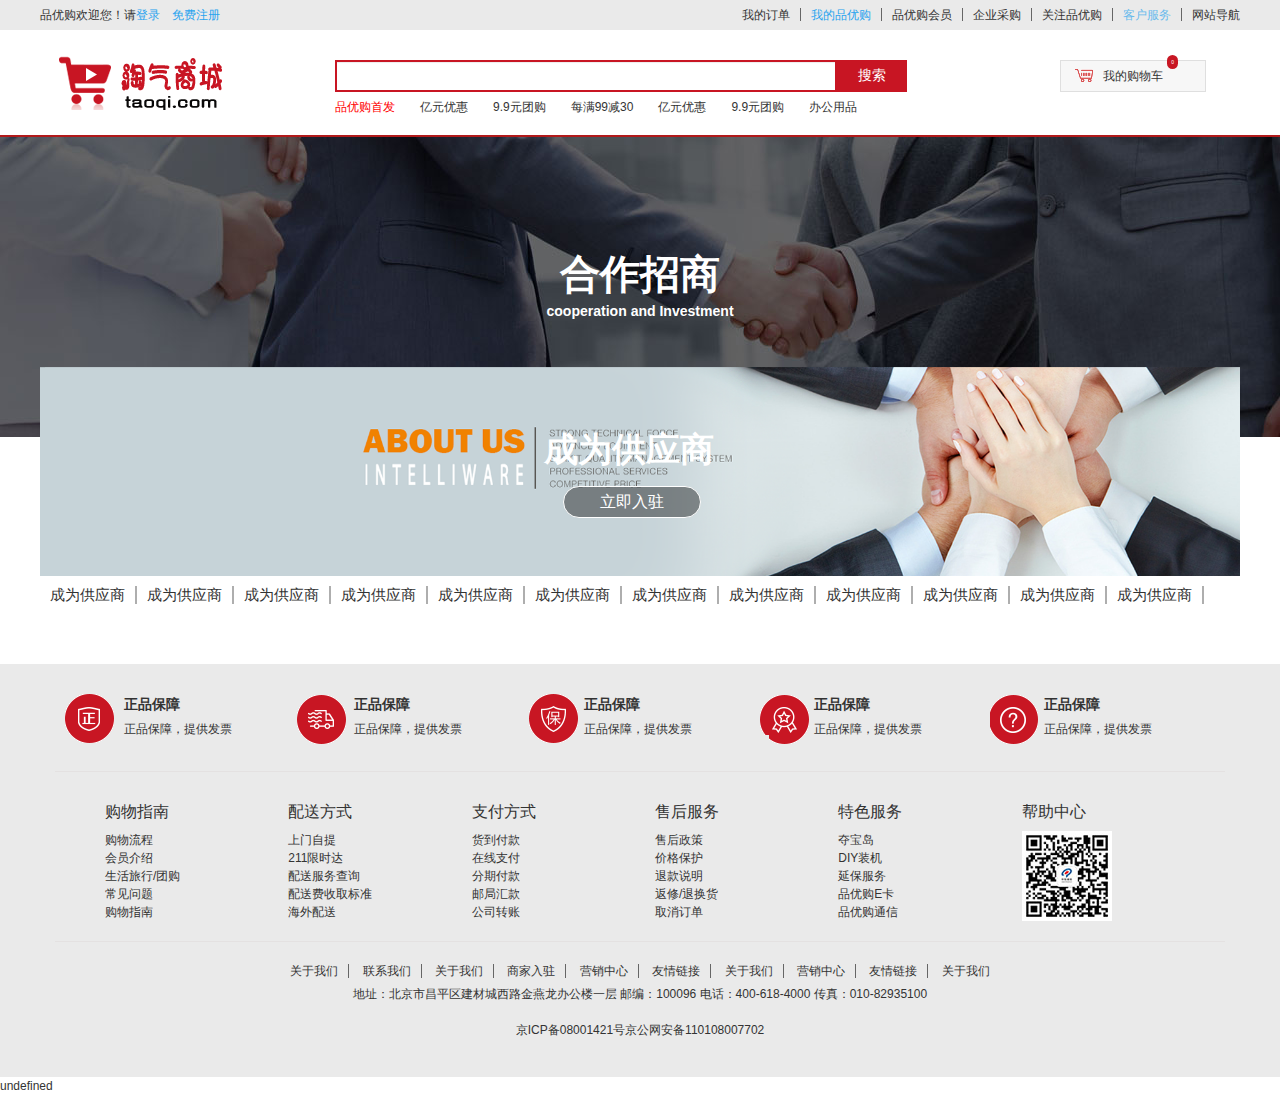
<file: 淘气商城/淘气商城/taoqi-web/cooperation.html>
<!DOCTYPE html>
<html>

<head>
	<meta charset="utf-8" />
	<meta http-equiv="X-UA-Compatible" content="IE=EmulateIE7" />
	<title>品优购-招商合作</title>
	 <link rel="icon" href="assets/img/favicon.ico">

    <link rel="stylesheet" type="text/css" href="css/webbase.css" />
    <link rel="stylesheet" type="text/css" href="css/pages-cooperation.css" />
</head>

<body>
	<!-- 头部栏位 -->
	<!--页面顶部-->
<div id="nav-bottom">
	<!--顶部-->
	<div class="nav-top">
		<div class="top">
			<div class="py-container">
				<div class="shortcut">
					<ul class="fl">
						<li class="f-item">品优购欢迎您！</li>
						<li class="f-item">请<a href="login.html" target="_blank">登录</a>　<span><a href="register.html" target="_blank">免费注册</a></span></li>
					</ul>
					<ul class="fr">
						<li class="f-item">我的订单</li>
						<li class="f-item space"></li>
						<li class="f-item"><a href="home.html" target="_blank">我的品优购</a></li>
						<li class="f-item space"></li>
						<li class="f-item">品优购会员</li>
						<li class="f-item space"></li>
						<li class="f-item">企业采购</li>
						<li class="f-item space"></li>
						<li class="f-item">关注品优购</li>
						<li class="f-item space"></li>
						<li class="f-item" id="service">
							<span>客户服务</span>
							<ul class="service">
								<li><a href="cooperation.html" target="_blank">合作招商</a></li>
								<li><a href="shoplogin.html" target="_blank">商家后台</a></li>
								<li><a href="cooperation.html" target="_blank">合作招商</a></li>
								<li><a href="#">商家后台</a></li>
							</ul>
						</li>
						<li class="f-item space"></li>
						<li class="f-item">网站导航</li>
					</ul>
				</div>
			</div>
		</div>

		<!--头部-->
		<div class="header">
			<div class="py-container">
				<div class="yui3-g Logo">
					<div class="yui3-u Left logoArea">
						<a class="logo-bd" title="品优购" href="JD-index.html" target="_blank"></a>
					</div>
					<div class="yui3-u Center searchArea">
						<div class="search">
							<form action="" class="sui-form form-inline">
								<!--searchAutoComplete-->
								<div class="input-append">
									<input type="text" id="autocomplete" type="text" class="input-error input-xxlarge" />
									<button class="sui-btn btn-xlarge btn-danger" type="button">搜索</button>
								</div>
							</form>
						</div>
						<div class="hotwords">
							<ul>
								<li class="f-item">品优购首发</li>
								<li class="f-item">亿元优惠</li>
								<li class="f-item">9.9元团购</li>
								<li class="f-item">每满99减30</li>
								<li class="f-item">亿元优惠</li>
								<li class="f-item">9.9元团购</li>
								<li class="f-item">办公用品</li>

							</ul>
						</div>
					</div>
					<div class="yui3-u Right shopArea">
						<div class="fr shopcar">
							<div class="show-shopcar" id="shopcar">
								<span class="car"></span>
								<a class="sui-btn btn-default btn-xlarge" href="cart.html" target="_blank">
									<span>我的购物车</span>
									<i class="shopnum">0</i>
								</a>
								<div class="clearfix shopcarlist" id="shopcarlist" style="display:none">
									<p>"啊哦，你的购物车还没有商品哦！"</p>
									<p>"啊哦，你的购物车还没有商品哦！"</p>
								</div>
							</div>
						</div>
					</div>
				</div>

				<div class="yui3-g NavList">
					<div class="yui3-u Left all-sort">
						<h4>全部商品分类</h4>
					</div>
					<div class="yui3-u Center navArea">
						<ul class="nav">
							<li class="f-item">服装城</li>
							<li class="f-item">美妆馆</li>
							<li class="f-item">品优超市</li>
							<li class="f-item">全球购</li>
							<li class="f-item">闪购</li>
							<li class="f-item">团购</li>
							<li class="f-item">有趣</li>
							<li class="f-item"><a href="seckill-index.html" target="_blank">秒杀</a></li>
						</ul>
					</div>
					<div class="yui3-u Right"></div>
				</div>
			</div>
		</div>
	</div>
</div>

<script type="text/javascript" src="js/plugins/jquery/jquery.min.js"></script>
<script type="text/javascript">
$(function(){
	$("#service").hover(function(){
		$(".service").show();
	},function(){
		$(".service").hide();
	});
	$("#shopcar").hover(function(){
		$("#shopcarlist").show();
	},function(){
		$("#shopcarlist").hide();
	});

})
</script>
<script type="text/javascript" src="js/plugins/jquery.easing/jquery.easing.min.js"></script>
<script type="text/javascript" src="js/plugins/sui/sui.min.js"></script>
</body>
        <!--供应商-->
        <div class="banner">        
        </div>
        <div class="cooperation">
            <div class="py-container">
                <div class="title">
                    <h1>合作招商</h1>
                    <h4>cooperation and Investment</h4>
                </div>
                <div class="co-list">
                    <div class="showbanner">
                        <img src="img/_/01.png" alt="">
                    </div>
                    <div class="list-title">
                        <h1>成为供应商</h1>
                        <a class="sui-btn btn-bordered btn-shop " href="sampling.html" target="_blank">立即入驻</a>
                    </div>
                    <div class="list">
                        <ul >
                            <li>成为供应商</li>
                            <li>成为供应商</li>
                            <li>成为供应商</li>
                            <li>成为供应商</li>
                            <li>成为供应商</li>
                            <li>成为供应商</li>
                            <li>成为供应商</li>
                            <li>成为供应商</li>
                            <li>成为供应商</li>
                            <li>成为供应商</li>
                            <li>成为供应商</li>
                            <li>成为供应商</li>
                        </ul>
                    </div>
                </div>
            </div>
        </div>
        
	<!-- 底部栏位 -->
	<!--页面底部-->
<div class="clearfix footer">
	<div class="py-container">
		<div class="footlink">
			<div class="Mod-service">
				<ul class="Mod-Service-list">
					<li class="grid-service-item intro  intro1">

						<i class="serivce-item fl"></i>
						<div class="service-text">
							<h4>正品保障</h4>
							<p>正品保障，提供发票</p>
						</div>

					</li>
					<li class="grid-service-item  intro intro2">

						<i class="serivce-item fl"></i>
						<div class="service-text">
							<h4>正品保障</h4>
							<p>正品保障，提供发票</p>
						</div>

					</li>
					<li class="grid-service-item intro  intro3">

						<i class="serivce-item fl"></i>
						<div class="service-text">
							<h4>正品保障</h4>
							<p>正品保障，提供发票</p>
						</div>

					</li>
					<li class="grid-service-item  intro intro4">

						<i class="serivce-item fl"></i>
						<div class="service-text">
							<h4>正品保障</h4>
							<p>正品保障，提供发票</p>
						</div>

					</li>
					<li class="grid-service-item intro intro5">

						<i class="serivce-item fl"></i>
						<div class="service-text">
							<h4>正品保障</h4>
							<p>正品保障，提供发票</p>
						</div>

					</li>
				</ul>
			</div>
			<div class="clearfix Mod-list">
				<div class="yui3-g">
					<div class="yui3-u-1-6">
						<h4>购物指南</h4>
						<ul class="unstyled">
							<li>购物流程</li>
							<li>会员介绍</li>
							<li>生活旅行/团购</li>
							<li>常见问题</li>
							<li>购物指南</li>
						</ul>

					</div>
					<div class="yui3-u-1-6">
						<h4>配送方式</h4>
						<ul class="unstyled">
							<li>上门自提</li>
							<li>211限时达</li>
							<li>配送服务查询</li>
							<li>配送费收取标准</li>
							<li>海外配送</li>
						</ul>
					</div>
					<div class="yui3-u-1-6">
						<h4>支付方式</h4>
						<ul class="unstyled">
							<li>货到付款</li>
							<li>在线支付</li>
							<li>分期付款</li>
							<li>邮局汇款</li>
							<li>公司转账</li>
						</ul>
					</div>
					<div class="yui3-u-1-6">
						<h4>售后服务</h4>
						<ul class="unstyled">
							<li>售后政策</li>
							<li>价格保护</li>
							<li>退款说明</li>
							<li>返修/退换货</li>
							<li>取消订单</li>
						</ul>
					</div>
					<div class="yui3-u-1-6">
						<h4>特色服务</h4>
						<ul class="unstyled">
							<li>夺宝岛</li>
							<li>DIY装机</li>
							<li>延保服务</li>
							<li>品优购E卡</li>
							<li>品优购通信</li>
						</ul>
					</div>
					<div class="yui3-u-1-6">
						<h4>帮助中心</h4>
						<img src="img/wx_cz.jpg">
					</div>
				</div>
			</div>
			<div class="Mod-copyright">
				<ul class="helpLink">
					<li>关于我们<span class="space"></span></li>
					<li>联系我们<span class="space"></span></li>
					<li>关于我们<span class="space"></span></li>
					<li>商家入驻<span class="space"></span></li>
					<li>营销中心<span class="space"></span></li>
					<li>友情链接<span class="space"></span></li>
					<li>关于我们<span class="space"></span></li>
					<li>营销中心<span class="space"></span></li>
					<li>友情链接<span class="space"></span></li>
					<li>关于我们</li>
				</ul>
				<p>地址：北京市昌平区建材城西路金燕龙办公楼一层 邮编：100096 电话：400-618-4000 传真：010-82935100</p>
				<p>京ICP备08001421号京公网安备110108007702</p>
			</div>
		</div>
	</div>
</div>
<!--页面底部END-->
	
undefined

</html>
</file>
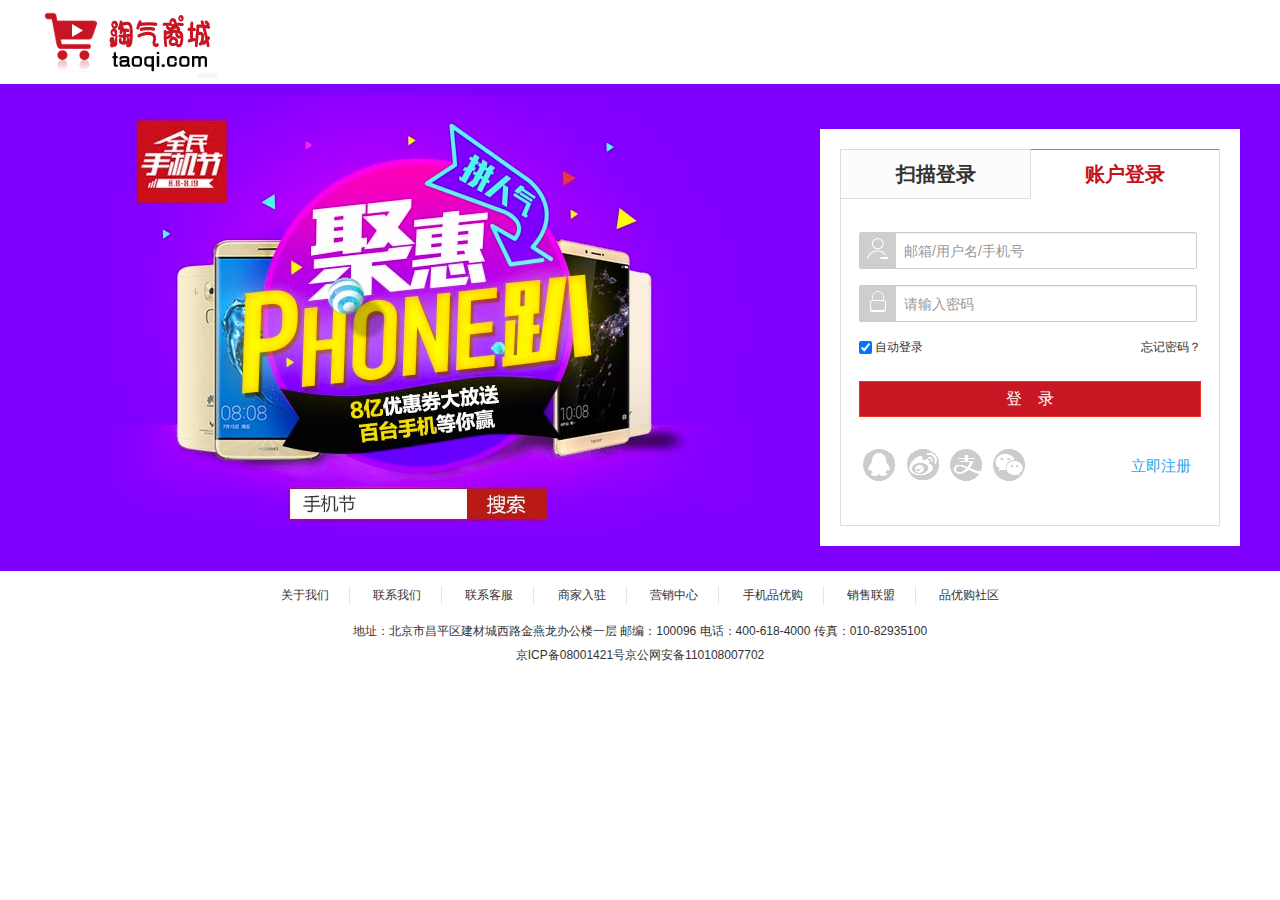
<file: 淘气商城/淘气商城/taoqi-web/home-index.html>
<!DOCTYPE html>
<html>
<head>
    <meta charset="UTF-8">
    <title>个人中心</title>
     <link rel="icon" href="assets/img/favicon.ico">

    <link rel="stylesheet" type="text/css" href="css/webbase.css" />
    <link rel="stylesheet" type="text/css" href="css/pages-seckillOrder.css" />
    <script src="js/vue.js"></script>
</head>

<body>
    <!-- 头部栏位 -->
    <!--页面顶部-->
<div id="nav-bottom">
	<!--顶部-->
	<div class="nav-top">
		<!--头部-->
		<div class="header">
			<div class="py-container">
				<div class="yui3-g Logo">
					<div class="yui3-u Left logoArea">
						<a class="logo-bd" title="淘气商城" href="index.html"></a>
					</div>
					<div class="yui3-u Center searchArea">

					</div>
					<div class="yui3-u Right shopArea">
						<div class="fr shopcar">
							<div class="show-shopcar" id="shopcar">
								<span class="car"></span>
								<a class="sui-btn btn-default btn-xlarge" href="cart.html" target="_blank">
									<span>我的购物车</span>
									<i class="shopnum">0</i>
								</a>
							</div>
						</div>
					</div>
				</div>
			</div>
		</div>
	</div>
</div>

<script type="text/javascript" src="js/plugins/jquery/jquery.min.js"></script>
<script type="text/javascript">
$(function(){
	$("#service").hover(function(){
		$(".service").show();
	},function(){
		$(".service").hide();
	});
	$("#shopcar").hover(function(){
		$("#shopcarlist").show();
	},function(){
		$("#shopcarlist").hide();
	});

})
</script>
<script type="text/javascript" src="js/plugins/jquery.easing/jquery.easing.min.js"></script>
<script type="text/javascript" src="js/plugins/sui/sui.min.js"></script>
<script type="text/javascript" src="js/plugins/jquery-placeholder/jquery.placeholder.min.js"></script>
<script type="text/javascript" src="js/widget/nav.js"></script>
</body>
    <!--header-->
    <div id="account">
        <div class="py-container" id="app">
            <div class="yui3-g home">
                <!--左侧列表-->
                <div class="yui3-u-1-6 list">
                    <div class="person-info">
                        <div class="person-photo"><img :src="user.imgSrc" alt=""></div>
                        <div class="person-account">
                            <span class="name">{{user.nickName}}</span>
                            <span class="safe"><a @click="out">退出登录 </a></span>
                        </div>
                        <div class="clearfix"></div>
                    </div>
                    <div class="list-items">
                        <dl>
							<dt><i>·</i> 订单中心</dt>
							<dd ><a href="home-index.html"  class="list-active" >我的订单</a></dd>
							<dd><a href="home-order-pay.html" >待付款</a></dd>
							<dd><a href="home-order-send.html"  >待发货</a></dd>
							<dd><a href="home-order-receive.html" >待收货</a></dd>
							<dd><a href="home-order-evaluate.html" >待评价</a></dd>
						</dl>
						<dl>
							<dt><i>·</i> 我的中心</dt>
							<dd><a href="home-person-collect.html">我的收藏</a></dd>
							<dd><a href="home-person-footmark.html">我的足迹</a></dd>
						</dl>
						<dl>
							<dt><i>·</i> 物流消息</dt>
						</dl>
						<dl>
							<dt><i>·</i> 设置</dt>
							<dd><a href="home-setting-info.html">个人信息</a></dd>
							<dd><a href="home-setting-address.html"  >地址管理</a></dd>
							<dd><a href="home-setting-safe.html" >安全管理</a></dd>
						</dl>
                    </div>
                </div>
                <!--右侧主内容-->
                <div class="yui3-u-5-6 order-pay">
                    <div class="body">
                        <div class="table-title">
                            <table class="sui-table  order-table">
                                <tr>
                                    <thead>
                                        <th width="35%">宝贝</th>
                                        <th width="5%">单价</th>
                                        <th width="5%">数量</th>
                                        <th width="8%">商品操作</th>
                                        <th width="10%">实付款</th>
                                        <th width="10%">交易状态</th>
                                        <th width="10%">交易操作</th>
                                    </thead>
                                </tr>
                            </table>
                        </div>
                        <div class="order-detail">
                            <div class="orders">
                                <div class="choose-order">
                                    <div class="sui-pagination pagination-large top-pages">
                                        <ul>
                                            <li class="prev disabled"><a href="#">上一页</a></li>

                                            <li class="next"><a href="#">下一页</a></li>
                                        </ul>
                                    </div>
                                </div>

								<!--order1-->
                                <div class="choose-title">
                                    <label data-toggle="checkbox" class="checkbox-pretty ">
                                           <input type="checkbox" checked="checked"><span>2017-02-11 11:59　订单编号：7867473872181848  店铺：哇哈哈 <a>和我联系</a></span>
                                     </label>
									  <a class="sui-btn btn-info share-btn">分享</a>
                                </div>
                                <table class="sui-table table-bordered order-datatable">
                                    <tbody>
                                        <tr>
                                            <td width="35%">
                                                <div class="typographic"><img src="img/goods.png" />
                                                    <a href="#" class="block-text">包邮 正品玛姬儿压缩面膜无纺布纸膜100粒 送泡瓶面膜刷喷瓶 新款</a>
                                                    <span class="guige">规格：温泉喷雾150ml</span>
                                                </div>
                                            </td>
                                            <td width="5%" class="center">
                                                <ul class="unstyled">
                                                    <li class="o-price">¥599.00</li>
                                                    <li>¥299.00</li>
                                                </ul>
                                            </td>
                                            <td width="5%" class="center">1</td>
                                            <td width="8%" class="center">

                                            </td>
                                            <td width="10%" class="center" >
                                                <ul class="unstyled">
                                                    <li>¥299.00</li>
                                                    <li>（含运费：￥0.00）</li>
                                                </ul>
                                            </td>
                                            <td width="10%" class="center">
                                                <ul class="unstyled">
                                                    <li>等待卖家付款</li>
                                                    <li><a href="orderDetail.html" class="btn">订单详情 </a></li>
                                                </ul>
                                            </td>
                                            <td width="10%" class="center">
                                                <ul class="unstyled">
													<li><a href="#" class="sui-btn btn-info">立即付款</a></li>
                                                    <li>取消订单</li>

                                                </ul>
                                            </td>
                                        </tr>


                                    </tbody>
                                </table>
                                <!--order2-->
                                <div class="choose-title">
                                    <label data-toggle="checkbox" class="checkbox-pretty ">
                                           <input type="checkbox" checked="checked"><span>2017-02-11 11:59　订单编号：7867473872181848  店铺：哇哈哈 <a>和我联系</a></span>
                                     </label>
									  <a class="sui-btn btn-info share-btn">分享</a>
                                </div>
                                <table class="sui-table table-bordered order-datatable">
                                    <tbody>
                                        <tr>
                                            <td width="35%">
                                                <div class="typographic"><img src="img/goods.png" />
                                                    <a href="#" class="block-text">包邮 正品玛姬儿压缩面膜无纺布纸膜100粒 送泡瓶面膜刷喷瓶 新款</a>
                                                    <span class="guige">规格：温泉喷雾150ml</span>
                                                </div>
                                            </td>
                                            <td width="5%" class="center">
                                                <ul class="unstyled">
                                                    <li class="o-price">¥599.00</li>
                                                    <li>¥299.00</li>
                                                </ul>
                                            </td>
                                            <td width="5%" class="center">1</td>
                                            <td width="8%" class="center">
                                                <ul class="unstyled">
                                                    <li>已发货</li>
                                                    <li><a>退货/退款</a></li>
                                                </ul>
                                            </td>
                                            <td width="10%" class="center" rowspan="2">
                                                <ul class="unstyled">
                                                    <li>¥299.00</li>
                                                    <li>（含运费：￥0.00）</li>
                                                </ul>
                                            </td>
                                            <td width="10%" class="center" rowspan="2">
                                                <ul class="unstyled">
                                                    <li>部分发货</li>
                                                    <li><a href="orderDetail.html" class="btn">订单详情 </a></li>
                                                </ul>
                                            </td>
                                            <td width="10%" class="center" rowspan="2">
                                                <ul class="unstyled">
                                                    <li>还剩4天23时</li>
                                                    <li><a href="#" class="sui-btn btn-info">确认发货</a></li>
                                                </ul>
                                            </td>
                                        </tr>
                                        <tr>
                                            <td width="35%">
                                                <div class="typographic"><img src="img/goods.png" />
                                                    <a href="#" class="block-text">包邮 正品玛姬儿压缩面膜无纺布纸膜100粒 送泡瓶面膜刷喷瓶 新款</a>
                                                    <span class="guige">规格：温泉喷雾150ml</span>
                                                </div>
                                            </td>
                                            <td width="5%" class="center">
                                                <ul class="unstyled">
                                                    <li class="o-price">¥199.00</li>
                                                    <li>¥212.00</li>
                                                </ul>
                                            </td>
                                            <td width="5%" class="center">1</td>
                                            <td width="8%" class="center">
                                                <ul class="unstyled">
                                                    <li>未发货</li>
                                                    <li><a>退货/退款</a></li>
                                                </ul>
                                            </td>


                                        </tr>

                                    </tbody>
                                </table>

                                <!--order3-->
                                <div class="choose-title">
                                    <label data-toggle="checkbox" class="checkbox-pretty ">
                                           <input type="checkbox" checked="checked"><span>2017-02-11 11:59　订单编号：7867473872181848  店铺：哇哈哈 <a>和我联系</a></span>
                                     </label>
                                    <a class="sui-btn btn-info share-btn">分享</a>
                                </div>
                                <table class="sui-table table-bordered order-datatable">
                                    <tbody>
                                        <tr>
                                            <td width="35%">
                                                <div class="typographic"><img src="img/goods.png" />
                                                    <a href="#" class="block-text">包邮 正品玛姬儿压缩面膜无纺布纸膜100粒 送泡瓶面膜刷喷瓶 新款</a>
                                                    <span class="guige">规格：温泉喷雾150ml</span>
                                                </div>
                                            </td>
                                            <td width="5%" class="center">
                                                <ul class="unstyled">
                                                    <li class="o-price">¥599.00</li>
                                                    <li>¥299.00</li>
                                                </ul>
                                            </td>
                                            <td width="5%" class="center">1</td>
                                            <td width="8%" class="center">
                                                <ul class="unstyled">

                                                    <li><a>退货/退款</a></li>
                                                </ul>
                                            </td>
                                            <td width="10%" class="center">
                                                <ul class="unstyled">
                                                    <li>¥299.00</li>
                                                    <li>（含运费：￥0.00）</li>
                                                </ul>
                                            </td>
                                            <td width="10%" class="center">
                                                <ul class="unstyled">
                                                    <li>买家已付款</li>
                                                    <li><a href="orderDetail.html" class="btn">订单详情 </a></li>
                                                </ul>
                                            </td>
                                            <td width="10%" class="center">
                                                <ul class="unstyled">
                                                    <li><a href="#" class="sui-btn btn-info">提醒发货</a></li>
                                                </ul>
                                            </td>
                                        </tr>


                                    </tbody>
                                </table>



                            </div>
                            <div class="choose-order">
                                <div class="sui-pagination pagination-large top-pages">
                                    <ul>
                                        <li class="prev disabled"><a href="#">«上一页</a></li>
                                        <li class="active"><a href="#">1</a></li>
                                        <li><a href="#">2</a></li>
                                        <li><a href="#">3</a></li>
                                        <li class="dotted"><span>...</span></li>
                                        <li class="next"><a href="#">下一页»</a></li>
                                    </ul>
                                    <div><span>共10页&nbsp;</span><span>
                                            到
                                            <input type="text" class="page-num"><button class="page-confirm" onclick="alert(1)">确定</button>
                                            页</span></div>
                                </div>
                            </div>

                            <div class="clearfix"></div>
                        </div>

                        <div class="like-title">
                            <div class="mt">
                                <span class="fl"><strong>热卖单品</strong></span>
                            </div>
                        </div>
                        <div class="like-list">
                            <ul class="yui3-g">
                                <li class="yui3-u-1-4">
                                    <div class="list-wrap">
                                        <div class="p-img">
                                            <img src="img/_/itemlike01.png" />
                                        </div>
                                        <div class="attr">
                                            <em>DELL戴尔Ins 15MR-7528SS 15英寸 银色 笔记本</em>
                                        </div>
                                        <div class="price">
                                            <strong>
											<em>¥</em>
											<i>3699.00</i>
										</strong>
                                        </div>
                                        <div class="commit">
                                            <i class="command">已有6人评价</i>
                                        </div>
                                    </div>
                                </li>
                                <li class="yui3-u-1-4">
                                    <div class="list-wrap">
                                        <div class="p-img">
                                            <img src="img/_/itemlike02.png" />
                                        </div>
                                        <div class="attr">
                                            <em>Apple苹果iPhone 6s/6s Plus 16G 64G 128G</em>
                                        </div>
                                        <div class="price">
                                            <strong>
											<em>¥</em>
											<i>4388.00</i>
										</strong>
                                        </div>
                                        <div class="commit">
                                            <i class="command">已有700人评价</i>
                                        </div>
                                    </div>
                                </li>
                                <li class="yui3-u-1-4">
                                    <div class="list-wrap">
                                        <div class="p-img">
                                            <img src="img/_/itemlike03.png" />
                                        </div>
                                        <div class="attr">
                                            <em>DELL戴尔Ins 15MR-7528SS 15英寸 银色 笔记本</em>
                                        </div>
                                        <div class="price">
                                            <strong>
											<em>¥</em>
											<i>4088.00</i>
										</strong>
                                        </div>
                                        <div class="commit">
                                            <i class="command">已有700人评价</i>
                                        </div>
                                    </div>
                                </li>
                                <li class="yui3-u-1-4">
                                    <div class="list-wrap">
                                        <div class="p-img">
                                            <img src="img/_/itemlike04.png" />
                                        </div>
                                        <div class="attr">
                                            <em>DELL戴尔Ins 15MR-7528SS 15英寸 银色 笔记本</em>
                                        </div>
                                        <div class="price">
                                            <strong>
											<em>¥</em>
											<i>4088.00</i>
										</strong>
                                        </div>
                                        <div class="commit">
                                            <i class="command">已有700人评价</i>
                                        </div>
                                    </div>
                                </li>

                            </ul>
                        </div>
                    </div>
                </div>
            </div>
        </div>
    </div>
    <!-- 底部栏位 -->
    <!--页面底部-->
<div class="clearfix footer">
	<div class="py-container">
		<div class="footlink">
			<div class="Mod-service">
				<ul class="Mod-Service-list">
					<li class="grid-service-item intro  intro1">

						<i class="serivce-item fl"></i>
						<div class="service-text">
							<h4>正品保障</h4>
							<p>正品保障，提供发票</p>
						</div>

					</li>
					<li class="grid-service-item  intro intro2">

						<i class="serivce-item fl"></i>
						<div class="service-text">
							<h4>正品保障</h4>
							<p>正品保障，提供发票</p>
						</div>

					</li>
					<li class="grid-service-item intro  intro3">

						<i class="serivce-item fl"></i>
						<div class="service-text">
							<h4>正品保障</h4>
							<p>正品保障，提供发票</p>
						</div>

					</li>
					<li class="grid-service-item  intro intro4">

						<i class="serivce-item fl"></i>
						<div class="service-text">
							<h4>正品保障</h4>
							<p>正品保障，提供发票</p>
						</div>

					</li>
					<li class="grid-service-item intro intro5">

						<i class="serivce-item fl"></i>
						<div class="service-text">
							<h4>正品保障</h4>
							<p>正品保障，提供发票</p>
						</div>

					</li>
				</ul>
			</div>
			<div class="clearfix Mod-list">
				<div class="yui3-g">
					<div class="yui3-u-1-6">
						<h4>购物指南</h4>
						<ul class="unstyled">
							<li>购物流程</li>
							<li>会员介绍</li>
							<li>生活旅行/团购</li>
							<li>常见问题</li>
							<li>购物指南</li>
						</ul>

					</div>
					<div class="yui3-u-1-6">
						<h4>配送方式</h4>
						<ul class="unstyled">
							<li>上门自提</li>
							<li>211限时达</li>
							<li>配送服务查询</li>
							<li>配送费收取标准</li>
							<li>海外配送</li>
						</ul>
					</div>
					<div class="yui3-u-1-6">
						<h4>支付方式</h4>
						<ul class="unstyled">
							<li>货到付款</li>
							<li>在线支付</li>
							<li>分期付款</li>
							<li>邮局汇款</li>
							<li>公司转账</li>
						</ul>
					</div>
					<div class="yui3-u-1-6">
						<h4>售后服务</h4>
						<ul class="unstyled">
							<li>售后政策</li>
							<li>价格保护</li>
							<li>退款说明</li>
							<li>返修/退换货</li>
							<li>取消订单</li>
						</ul>
					</div>
					<div class="yui3-u-1-6">
						<h4>特色服务</h4>
						<ul class="unstyled">
							<li>夺宝岛</li>
							<li>DIY装机</li>
							<li>延保服务</li>
							<li>品优购E卡</li>
							<li>品优购通信</li>
						</ul>
					</div>
					<div class="yui3-u-1-6">
						<h4>帮助中心</h4>
						<img src="img/wx_cz.jpg">
					</div>
				</div>
			</div>
			<div class="Mod-copyright">
				<ul class="helpLink">
					<li>关于我们<span class="space"></span></li>
					<li>联系我们<span class="space"></span></li>
					<li>关于我们<span class="space"></span></li>
					<li>商家入驻<span class="space"></span></li>
					<li>营销中心<span class="space"></span></li>
					<li>友情链接<span class="space"></span></li>
					<li>关于我们<span class="space"></span></li>
					<li>营销中心<span class="space"></span></li>
					<li>友情链接<span class="space"></span></li>
					<li>关于我们</li>
				</ul>
				<p>地址：北京市昌平区建材城西路金燕龙办公楼一层 邮编：100096 电话：400-618-4000 传真：010-82935100</p>
				<p>京ICP备08001421号京公网安备110108007702</p>
			</div>
		</div>
	</div>
</div>
<!--页面底部END-->
undefined

<script>
    let app=new Vue({
        el:"#app",
        data:{
            user:{},
        },
        mounted:function () {
            this.check()
        },
        methods:{
            check(){
                let jwt= localStorage.getItem("taoqi_jwt")
                if(jwt!=null)
                {
                    let data = 'jwt=' + jwt;
                    let opts = {
                        method:"POST",
                        headers: {
                            'Content-Type': 'application/x-www-form-urlencoded'
                        },
                        body:data
                    }
                    fetch("http://127.0.0.1:8080/api-auth/auth/check",opts)
                        .then(response => response.json())
                        .then(data=>
                        {
                            if(data.code==200)
                            {
                                localStorage.setItem("taoqi_jwt",data.msg)
                                this.user=data.data
                            }else
                            {
                                alert("你的身份已经过期，请重新登录")
                                window.location.href="login.html"
                            }
                        })
                }else
                {
                    window.location.href="login.html"
                }
            },
            out()
            {
                localStorage.removeItem("taoqi_jwt")
                window.location.href="index.html"
            }
        }
    })
</script>
</html>
</file>
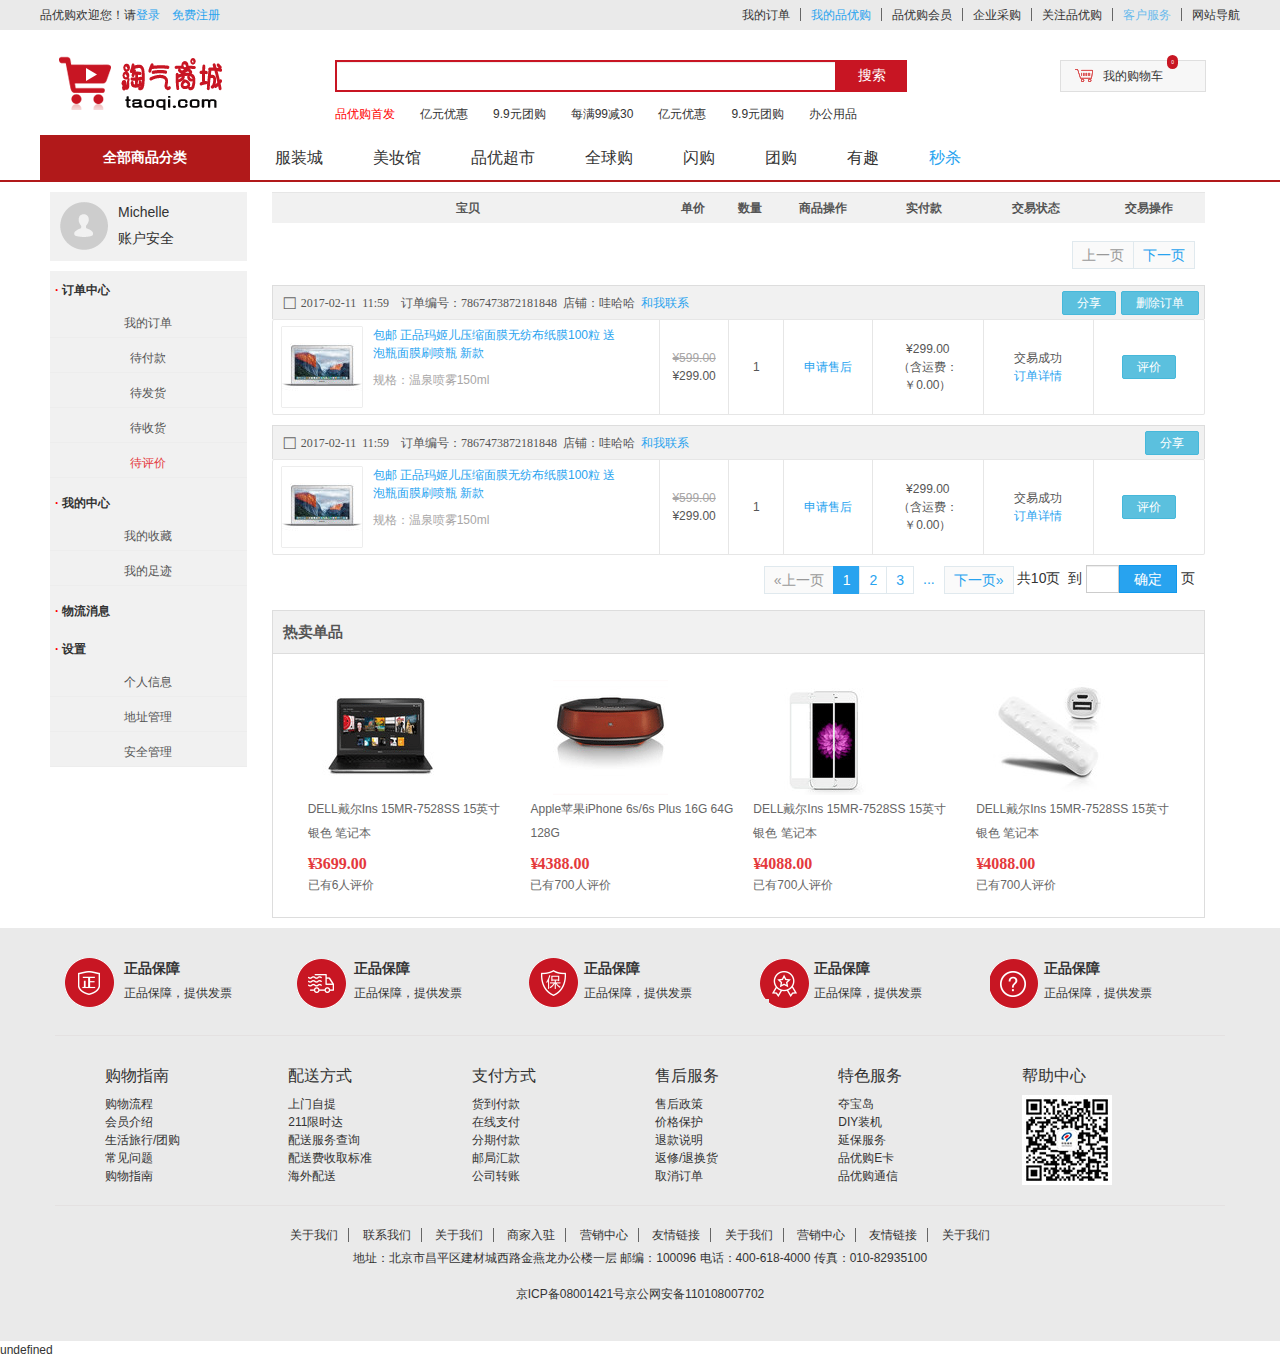
<file: 淘气商城/淘气商城/taoqi-web/home-order-evaluate.html>
<!DOCTYPE html>
<html>

<head>
    <meta charset="UTF-8">
    <meta http-equiv="X-UA-Compatible" content="IE=9; IE=8; IE=7; IE=EDGE">
    <meta http-equiv="X-UA-Compatible" content="IE=EmulateIE7" />
    <title>待评价</title>
     <link rel="icon" href="assets/img/favicon.ico">

    <link rel="stylesheet" type="text/css" href="css/webbase.css" />
    <link rel="stylesheet" type="text/css" href="css/pages-seckillOrder.css" />
</head>

<body>
    <!-- 头部栏位 -->
    <!--页面顶部-->
<div id="nav-bottom">
	<!--顶部-->
	<div class="nav-top">
		<div class="top">
			<div class="py-container">
				<div class="shortcut">
					<ul class="fl">
						<li class="f-item">品优购欢迎您！</li>
						<li class="f-item">请<a href="login.html" target="_blank">登录</a>　<span><a href="register.html" target="_blank">免费注册</a></span></li>
					</ul>
					<ul class="fr">
						<li class="f-item">我的订单</li>
						<li class="f-item space"></li>
						<li class="f-item"><a href="home.html" target="_blank">我的品优购</a></li>
						<li class="f-item space"></li>
						<li class="f-item">品优购会员</li>
						<li class="f-item space"></li>
						<li class="f-item">企业采购</li>
						<li class="f-item space"></li>
						<li class="f-item">关注品优购</li>
						<li class="f-item space"></li>
						<li class="f-item" id="service">
							<span>客户服务</span>
							<ul class="service">
								<li><a href="cooperation.html" target="_blank">合作招商</a></li>
								<li><a href="shoplogin.html" target="_blank">商家后台</a></li>
								<li><a href="cooperation.html" target="_blank">合作招商</a></li>
								<li><a href="#">商家后台</a></li>
							</ul>
						</li>
						<li class="f-item space"></li>
						<li class="f-item">网站导航</li>
					</ul>
				</div>
			</div>
		</div>

		<!--头部-->
		<div class="header">
			<div class="py-container">
				<div class="yui3-g Logo">
					<div class="yui3-u Left logoArea">
						<a class="logo-bd" title="品优购" href="JD-index.html" target="_blank"></a>
					</div>
					<div class="yui3-u Center searchArea">
						<div class="search">
							<form action="" class="sui-form form-inline">
								<!--searchAutoComplete-->
								<div class="input-append">
									<input type="text" id="autocomplete" type="text" class="input-error input-xxlarge" />
									<button class="sui-btn btn-xlarge btn-danger" type="button">搜索</button>
								</div>
							</form>
						</div>
						<div class="hotwords">
							<ul>
								<li class="f-item">品优购首发</li>
								<li class="f-item">亿元优惠</li>
								<li class="f-item">9.9元团购</li>
								<li class="f-item">每满99减30</li>
								<li class="f-item">亿元优惠</li>
								<li class="f-item">9.9元团购</li>
								<li class="f-item">办公用品</li>

							</ul>
						</div>
					</div>
					<div class="yui3-u Right shopArea">
						<div class="fr shopcar">
							<div class="show-shopcar" id="shopcar">
								<span class="car"></span>
								<a class="sui-btn btn-default btn-xlarge" href="cart.html" target="_blank">
									<span>我的购物车</span>
									<i class="shopnum">0</i>
								</a>
								<div class="clearfix shopcarlist" id="shopcarlist" style="display:none">
									<p>"啊哦，你的购物车还没有商品哦！"</p>
									<p>"啊哦，你的购物车还没有商品哦！"</p>
								</div>
							</div>
						</div>
					</div>
				</div>

				<div class="yui3-g NavList">
					<div class="yui3-u Left all-sort">
						<h4>全部商品分类</h4>
					</div>
					<div class="yui3-u Center navArea">
						<ul class="nav">
							<li class="f-item">服装城</li>
							<li class="f-item">美妆馆</li>
							<li class="f-item">品优超市</li>
							<li class="f-item">全球购</li>
							<li class="f-item">闪购</li>
							<li class="f-item">团购</li>
							<li class="f-item">有趣</li>
							<li class="f-item"><a href="seckill-index.html" target="_blank">秒杀</a></li>
						</ul>
					</div>
					<div class="yui3-u Right"></div>
				</div>
			</div>
		</div>
	</div>
</div>

<script type="text/javascript" src="js/plugins/jquery/jquery.min.js"></script>
<script type="text/javascript">
$(function(){
	$("#service").hover(function(){
		$(".service").show();
	},function(){
		$(".service").hide();
	});
	$("#shopcar").hover(function(){
		$("#shopcarlist").show();
	},function(){
		$("#shopcarlist").hide();
	});

})
</script>
<script type="text/javascript" src="js/plugins/jquery.easing/jquery.easing.min.js"></script>
<script type="text/javascript" src="js/plugins/sui/sui.min.js"></script>
<script type="text/javascript" src="js/plugins/jquery-placeholder/jquery.placeholder.min.js"></script>
<script type="text/javascript" src="js/widget/nav.js"></script>
</body>
    <!--header-->
    <div id="account">
        <div class="py-container">
            <div class="yui3-g home">
                <!--左侧列表-->
                <div class="yui3-u-1-6 list">

                    <div class="person-info">
                        <div class="person-photo"><img src="img/_/photo.png" alt=""></div>
                        <div class="person-account">
                            <span class="name">Michelle</span>
                            <span class="safe">账户安全</span>
                        </div>
                        <div class="clearfix"></div>
                    </div>
                     <div class="list-items">
                        <dl>
							<dt><i>·</i> 订单中心</dt>
							<dd ><a href="home-index.html"  >我的订单</a></dd>
							<dd><a href="home-order-pay.html" >待付款</a></dd>
							<dd><a href="home-order-send.html"  >待发货</a></dd>
							<dd><a href="home-order-receive.html" >待收货</a></dd>
							<dd><a href="home-order-evaluate.html"  class="list-active">待评价</a></dd>
						</dl>
						<dl>
							<dt><i>·</i> 我的中心</dt>
							<dd><a href="home-person-collect.html">我的收藏</a></dd>
							<dd><a href="home-person-footmark.html">我的足迹</a></dd>
						</dl>
						<dl>
							<dt><i>·</i> 物流消息</dt>
						</dl>
						<dl>
							<dt><i>·</i> 设置</dt>
							<dd><a href="home-setting-info.html">个人信息</a></dd>
							<dd><a href="home-setting-address.html"  >地址管理</a></dd>
							<dd><a href="home-setting-safe.html" >安全管理</a></dd>
						</dl>
                    </div>
                </div>
                <!--右侧主内容-->
                <div class="yui3-u-5-6 order-pay">
                    <div class="body">
                        <div class="table-title">
                            <table class="sui-table  order-table">
                                <tr>
                                    <thead>
                                        <th width="35%">宝贝</th>
                                        <th width="5%">单价</th>
                                        <th width="5%">数量</th>
                                        <th width="8%">商品操作</th>
                                        <th width="10%">实付款</th>
                                        <th width="10%">交易状态</th>
                                        <th width="10%">交易操作</th>
                                    </thead>
                                </tr>
                            </table>
                        </div>
                        <div class="order-detail">
                            <div class="orders">
                                <div class="choose-order">
                                    <div class="sui-pagination pagination-large top-pages">
                                        <ul>
                                            <li class="prev disabled"><a href="#">上一页</a></li>

                                            <li class="next"><a href="#">下一页</a></li>
                                        </ul>
                                    </div>
                                </div>
                                <!--order1-->
                                <div class="choose-title">
                                    <label data-toggle="checkbox" class="checkbox-pretty ">
                                           <input type="checkbox" checked="checked"><span>2017-02-11 11:59　订单编号：7867473872181848  店铺：哇哈哈 <a>和我联系</a></span>
                                     </label>
                                    <a class="sui-btn btn-info share-btn">删除订单</a> <a class="sui-btn btn-info share-btn">分享</a> 
                                </div>
                                <table class="sui-table table-bordered order-datatable">
                                    <tbody>
                                        <tr>
                                            <td width="35%">
                                                <div class="typographic"><img src="img/goods.png" />
                                                    <a href="#" class="block-text">包邮 正品玛姬儿压缩面膜无纺布纸膜100粒 送泡瓶面膜刷喷瓶 新款</a>
                                                    <span class="guige">规格：温泉喷雾150ml</span>
                                                </div>
                                            </td>
                                            <td width="5%" class="center">
                                                <ul class="unstyled">
                                                    <li class="o-price">¥599.00</li>
                                                    <li>¥299.00</li>
                                                </ul>
                                            </td>
                                            <td width="5%" class="center">1</td>
                                            <td width="8%" class="center">
                                                <ul class="unstyled">
                                                    <li><a>申请售后</a></li>
                                                </ul>
                                            </td>
                                            <td width="10%" class="center">
                                                <ul class="unstyled">
                                                    <li>¥299.00</li>
                                                    <li>（含运费：￥0.00）</li>
                                                </ul>
                                            </td>
                                            <td width="10%" class="center">
                                                <ul class="unstyled">
                                                    <li>交易成功</li>                                                  
                                                    <li><a href="orderDetail.html" class="btn">订单详情 </a></li>
                                                </ul>
                                            </td>
                                            <td width="10%" class="center">
                                                <ul class="unstyled">
                                                    <li><a href="#" class="sui-btn btn-info">评价</a></li>
                                                </ul>
                                            </td>
                                        </tr>
                                    </tbody>
                                </table>

                                <!--order2-->
                                <div class="choose-title">
                                    <label data-toggle="checkbox" class="checkbox-pretty ">
                                           <input type="checkbox" checked="checked"><span>2017-02-11 11:59　订单编号：7867473872181848  店铺：哇哈哈 <a>和我联系</a></span>
                                     </label>
                                    <a class="sui-btn btn-info share-btn">分享</a>
                                </div>
                                <table class="sui-table table-bordered order-datatable">
                                    <tbody>
                                        <tr>
                                            <td width="35%">
                                                <div class="typographic"><img src="img/goods.png" />
                                                    <a href="#" class="block-text">包邮 正品玛姬儿压缩面膜无纺布纸膜100粒 送泡瓶面膜刷喷瓶 新款</a>
                                                    <span class="guige">规格：温泉喷雾150ml</span>
                                                </div>
                                            </td>
                                            <td width="5%" class="center">
                                                <ul class="unstyled">
                                                    <li class="o-price">¥599.00</li>
                                                    <li>¥299.00</li>
                                                </ul>
                                            </td>
                                            <td width="5%" class="center">1</td>
                                            <td width="8%" class="center">
                                                <ul class="unstyled">
                                                    <li><a>申请售后</a></li>
                                                </ul>
                                            </td>
                                            <td width="10%" class="center">
                                                <ul class="unstyled">
                                                    <li>¥299.00</li>
                                                    <li>（含运费：￥0.00）</li>
                                                </ul>
                                            </td>
                                            <td width="10%" class="center">
                                                <ul class="unstyled">
                                                    <li>交易成功</li>                                                  
                                                    <li><a href="orderDetail.html" class="btn">订单详情 </a></li>
                                                </ul>
                                            </td>
                                            <td width="10%" class="center">
                                                <ul class="unstyled">
                                                    <li><a href="#" class="sui-btn btn-info">评价</a></li>
                                                </ul>
                                            </td>
                                        </tr>
                                    </tbody>
                                </table>
                            </div>
                            <div class="choose-order">

                                <div class="sui-pagination pagination-large top-pages">
                                    <ul>
                                        <li class="prev disabled"><a href="#">«上一页</a></li>
                                        <li class="active"><a href="#">1</a></li>
                                        <li><a href="#">2</a></li>
                                        <li><a href="#">3</a></li>
                                        <li class="dotted"><span>...</span></li>
                                        <li class="next"><a href="#">下一页»</a></li>
                                    </ul>
                                    <div><span>共10页&nbsp;</span><span>
                                            到
                                            <input type="text" class="page-num"><button class="page-confirm" onclick="alert(1)">确定</button>
                                            页</span></div>
                                </div>
                            </div>

                            <div class="clearfix"></div>
                        </div>

                        <div class="like-title">
                            <div class="mt">
                                <span class="fl"><strong>热卖单品</strong></span>
                            </div>
                        </div>
                        <div class="like-list">
                            <ul class="yui3-g">
                                <li class="yui3-u-1-4">
                                    <div class="list-wrap">
                                        <div class="p-img">
                                            <img src="img/_/itemlike01.png" />
                                        </div>
                                        <div class="attr">
                                            <em>DELL戴尔Ins 15MR-7528SS 15英寸 银色 笔记本</em>
                                        </div>
                                        <div class="price">
                                            <strong>
											<em>¥</em>
											<i>3699.00</i>
										</strong>
                                        </div>
                                        <div class="commit">
                                            <i class="command">已有6人评价</i>
                                        </div>
                                    </div>
                                </li>
                                <li class="yui3-u-1-4">
                                    <div class="list-wrap">
                                        <div class="p-img">
                                            <img src="img/_/itemlike02.png" />
                                        </div>
                                        <div class="attr">
                                            <em>Apple苹果iPhone 6s/6s Plus 16G 64G 128G</em>
                                        </div>
                                        <div class="price">
                                            <strong>
											<em>¥</em>
											<i>4388.00</i>
										</strong>
                                        </div>
                                        <div class="commit">
                                            <i class="command">已有700人评价</i>
                                        </div>
                                    </div>
                                </li>
                                <li class="yui3-u-1-4">
                                    <div class="list-wrap">
                                        <div class="p-img">
                                            <img src="img/_/itemlike03.png" />
                                        </div>
                                        <div class="attr">
                                            <em>DELL戴尔Ins 15MR-7528SS 15英寸 银色 笔记本</em>
                                        </div>
                                        <div class="price">
                                            <strong>
											<em>¥</em>
											<i>4088.00</i>
										</strong>
                                        </div>
                                        <div class="commit">
                                            <i class="command">已有700人评价</i>
                                        </div>
                                    </div>
                                </li>
                                <li class="yui3-u-1-4">
                                    <div class="list-wrap">
                                        <div class="p-img">
                                            <img src="img/_/itemlike04.png" />
                                        </div>
                                        <div class="attr">
                                            <em>DELL戴尔Ins 15MR-7528SS 15英寸 银色 笔记本</em>
                                        </div>
                                        <div class="price">
                                            <strong>
											<em>¥</em>
											<i>4088.00</i>
										</strong>
                                        </div>
                                        <div class="commit">
                                            <i class="command">已有700人评价</i>
                                        </div>
                                    </div>
                                </li>

                            </ul>
                        </div>
                    </div>
                </div>
            </div>
        </div>
    </div>
    <!-- 底部栏位 -->
    <!--页面底部-->
<div class="clearfix footer">
	<div class="py-container">
		<div class="footlink">
			<div class="Mod-service">
				<ul class="Mod-Service-list">
					<li class="grid-service-item intro  intro1">

						<i class="serivce-item fl"></i>
						<div class="service-text">
							<h4>正品保障</h4>
							<p>正品保障，提供发票</p>
						</div>

					</li>
					<li class="grid-service-item  intro intro2">

						<i class="serivce-item fl"></i>
						<div class="service-text">
							<h4>正品保障</h4>
							<p>正品保障，提供发票</p>
						</div>

					</li>
					<li class="grid-service-item intro  intro3">

						<i class="serivce-item fl"></i>
						<div class="service-text">
							<h4>正品保障</h4>
							<p>正品保障，提供发票</p>
						</div>

					</li>
					<li class="grid-service-item  intro intro4">

						<i class="serivce-item fl"></i>
						<div class="service-text">
							<h4>正品保障</h4>
							<p>正品保障，提供发票</p>
						</div>

					</li>
					<li class="grid-service-item intro intro5">

						<i class="serivce-item fl"></i>
						<div class="service-text">
							<h4>正品保障</h4>
							<p>正品保障，提供发票</p>
						</div>

					</li>
				</ul>
			</div>
			<div class="clearfix Mod-list">
				<div class="yui3-g">
					<div class="yui3-u-1-6">
						<h4>购物指南</h4>
						<ul class="unstyled">
							<li>购物流程</li>
							<li>会员介绍</li>
							<li>生活旅行/团购</li>
							<li>常见问题</li>
							<li>购物指南</li>
						</ul>

					</div>
					<div class="yui3-u-1-6">
						<h4>配送方式</h4>
						<ul class="unstyled">
							<li>上门自提</li>
							<li>211限时达</li>
							<li>配送服务查询</li>
							<li>配送费收取标准</li>
							<li>海外配送</li>
						</ul>
					</div>
					<div class="yui3-u-1-6">
						<h4>支付方式</h4>
						<ul class="unstyled">
							<li>货到付款</li>
							<li>在线支付</li>
							<li>分期付款</li>
							<li>邮局汇款</li>
							<li>公司转账</li>
						</ul>
					</div>
					<div class="yui3-u-1-6">
						<h4>售后服务</h4>
						<ul class="unstyled">
							<li>售后政策</li>
							<li>价格保护</li>
							<li>退款说明</li>
							<li>返修/退换货</li>
							<li>取消订单</li>
						</ul>
					</div>
					<div class="yui3-u-1-6">
						<h4>特色服务</h4>
						<ul class="unstyled">
							<li>夺宝岛</li>
							<li>DIY装机</li>
							<li>延保服务</li>
							<li>品优购E卡</li>
							<li>品优购通信</li>
						</ul>
					</div>
					<div class="yui3-u-1-6">
						<h4>帮助中心</h4>
						<img src="img/wx_cz.jpg">
					</div>
				</div>
			</div>
			<div class="Mod-copyright">
				<ul class="helpLink">
					<li>关于我们<span class="space"></span></li>
					<li>联系我们<span class="space"></span></li>
					<li>关于我们<span class="space"></span></li>
					<li>商家入驻<span class="space"></span></li>
					<li>营销中心<span class="space"></span></li>
					<li>友情链接<span class="space"></span></li>
					<li>关于我们<span class="space"></span></li>
					<li>营销中心<span class="space"></span></li>
					<li>友情链接<span class="space"></span></li>
					<li>关于我们</li>
				</ul>
				<p>地址：北京市昌平区建材城西路金燕龙办公楼一层 邮编：100096 电话：400-618-4000 传真：010-82935100</p>
				<p>京ICP备08001421号京公网安备110108007702</p>
			</div>
		</div>
	</div>
</div>
<!--页面底部END-->

undefined

</html>
</file>
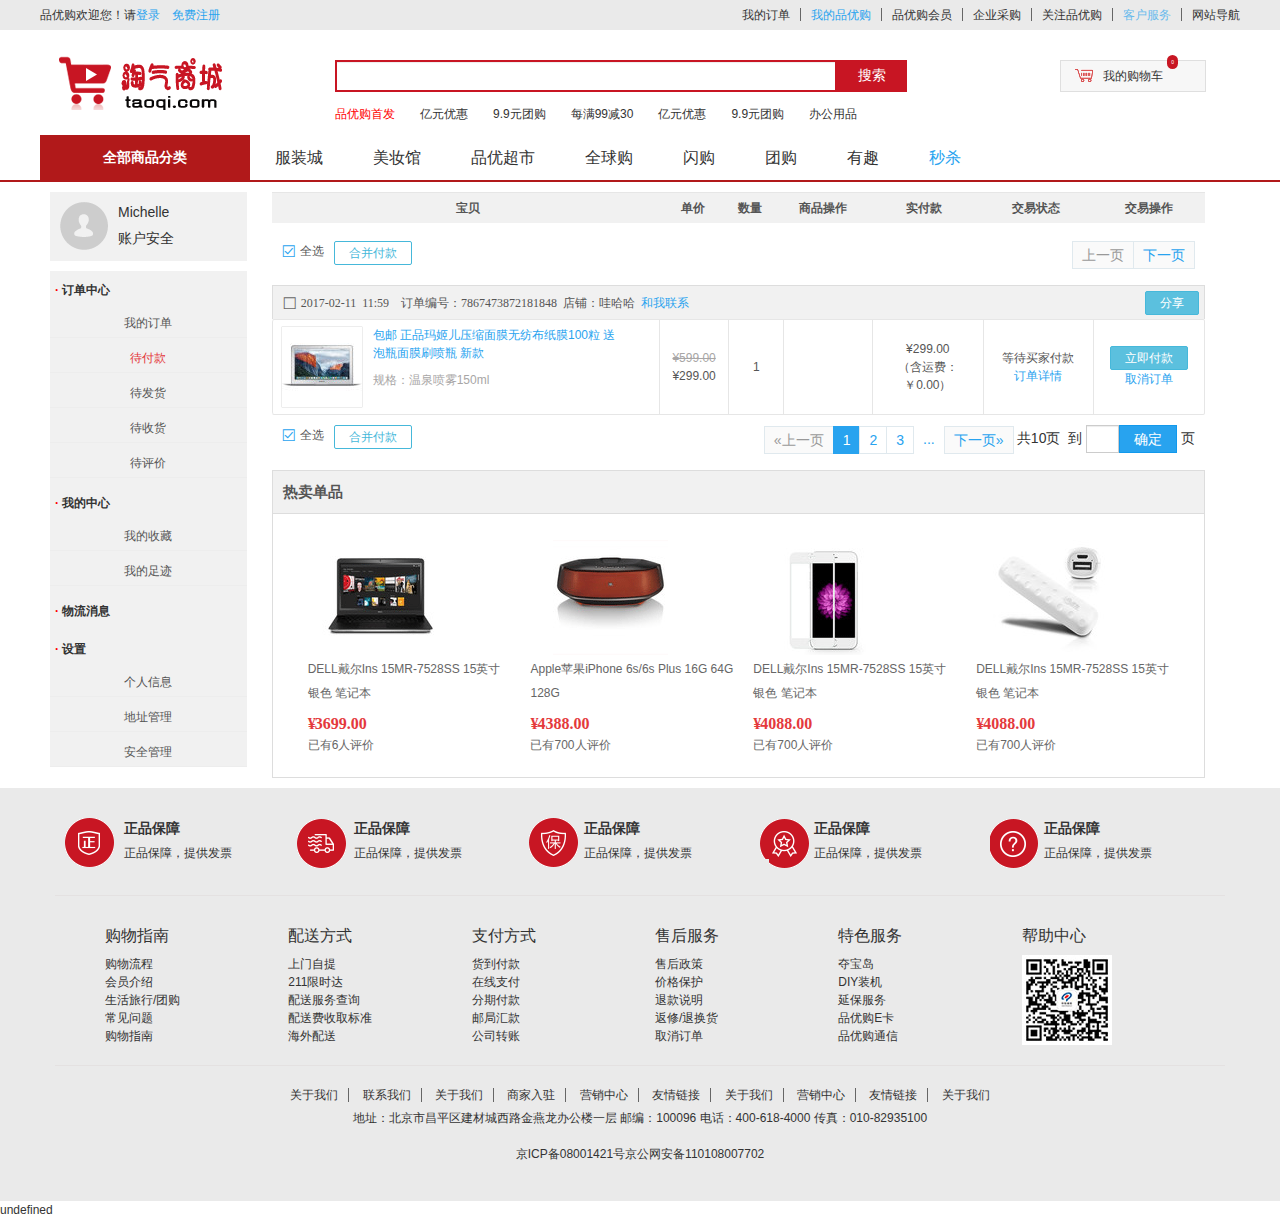
<file: 淘气商城/淘气商城/taoqi-web/home-order-pay.html>
<!DOCTYPE html>
<html>

<head>
    <meta charset="UTF-8">
    <meta http-equiv="X-UA-Compatible" content="IE=9; IE=8; IE=7; IE=EDGE">
    <meta http-equiv="X-UA-Compatible" content="IE=EmulateIE7" />
    <title>待付款</title>
     <link rel="icon" href="assets/img/favicon.ico">

    <link rel="stylesheet" type="text/css" href="css/webbase.css" />
    <link rel="stylesheet" type="text/css" href="css/pages-seckillOrder.css" />
</head>

<body>
    <!-- 头部栏位 -->
    <!--页面顶部-->
<div id="nav-bottom">
	<!--顶部-->
	<div class="nav-top">
		<div class="top">
			<div class="py-container">
				<div class="shortcut">
					<ul class="fl">
						<li class="f-item">品优购欢迎您！</li>
						<li class="f-item">请<a href="login.html" target="_blank">登录</a>　<span><a href="register.html" target="_blank">免费注册</a></span></li>
					</ul>
					<ul class="fr">
						<li class="f-item">我的订单</li>
						<li class="f-item space"></li>
						<li class="f-item"><a href="home.html" target="_blank">我的品优购</a></li>
						<li class="f-item space"></li>
						<li class="f-item">品优购会员</li>
						<li class="f-item space"></li>
						<li class="f-item">企业采购</li>
						<li class="f-item space"></li>
						<li class="f-item">关注品优购</li>
						<li class="f-item space"></li>
						<li class="f-item" id="service">
							<span>客户服务</span>
							<ul class="service">
								<li><a href="cooperation.html" target="_blank">合作招商</a></li>
								<li><a href="shoplogin.html" target="_blank">商家后台</a></li>
								<li><a href="cooperation.html" target="_blank">合作招商</a></li>
								<li><a href="#">商家后台</a></li>
							</ul>
						</li>
						<li class="f-item space"></li>
						<li class="f-item">网站导航</li>
					</ul>
				</div>
			</div>
		</div>

		<!--头部-->
		<div class="header">
			<div class="py-container">
				<div class="yui3-g Logo">
					<div class="yui3-u Left logoArea">
						<a class="logo-bd" title="品优购" href="JD-index.html" target="_blank"></a>
					</div>
					<div class="yui3-u Center searchArea">
						<div class="search">
							<form action="" class="sui-form form-inline">
								<!--searchAutoComplete-->
								<div class="input-append">
									<input type="text" id="autocomplete" type="text" class="input-error input-xxlarge" />
									<button class="sui-btn btn-xlarge btn-danger" type="button">搜索</button>
								</div>
							</form>
						</div>
						<div class="hotwords">
							<ul>
								<li class="f-item">品优购首发</li>
								<li class="f-item">亿元优惠</li>
								<li class="f-item">9.9元团购</li>
								<li class="f-item">每满99减30</li>
								<li class="f-item">亿元优惠</li>
								<li class="f-item">9.9元团购</li>
								<li class="f-item">办公用品</li>

							</ul>
						</div>
					</div>
					<div class="yui3-u Right shopArea">
						<div class="fr shopcar">
							<div class="show-shopcar" id="shopcar">
								<span class="car"></span>
								<a class="sui-btn btn-default btn-xlarge" href="cart.html" target="_blank">
									<span>我的购物车</span>
									<i class="shopnum">0</i>
								</a>
								<div class="clearfix shopcarlist" id="shopcarlist" style="display:none">
									<p>"啊哦，你的购物车还没有商品哦！"</p>
									<p>"啊哦，你的购物车还没有商品哦！"</p>
								</div>
							</div>
						</div>
					</div>
				</div>

				<div class="yui3-g NavList">
					<div class="yui3-u Left all-sort">
						<h4>全部商品分类</h4>
					</div>
					<div class="yui3-u Center navArea">
						<ul class="nav">
							<li class="f-item">服装城</li>
							<li class="f-item">美妆馆</li>
							<li class="f-item">品优超市</li>
							<li class="f-item">全球购</li>
							<li class="f-item">闪购</li>
							<li class="f-item">团购</li>
							<li class="f-item">有趣</li>
							<li class="f-item"><a href="seckill-index.html" target="_blank">秒杀</a></li>
						</ul>
					</div>
					<div class="yui3-u Right"></div>
				</div>
			</div>
		</div>
	</div>
</div>

<script type="text/javascript" src="js/plugins/jquery/jquery.min.js"></script>
<script type="text/javascript">
$(function(){
	$("#service").hover(function(){
		$(".service").show();
	},function(){
		$(".service").hide();
	});
	$("#shopcar").hover(function(){
		$("#shopcarlist").show();
	},function(){
		$("#shopcarlist").hide();
	});

})
</script>
<script type="text/javascript" src="js/plugins/jquery.easing/jquery.easing.min.js"></script>
<script type="text/javascript" src="js/plugins/sui/sui.min.js"></script>
<script type="text/javascript" src="js/plugins/jquery-placeholder/jquery.placeholder.min.js"></script>
<script type="text/javascript" src="js/widget/nav.js"></script>
</body>
    <!--header-->
    <div id="account">
        <div class="py-container">
            <div class="yui3-g home">
                <!--左侧列表-->
                <div class="yui3-u-1-6 list">

                    <div class="person-info">
                        <div class="person-photo"><img src="img/_/photo.png" alt=""></div>
                        <div class="person-account">
                            <span class="name">Michelle</span>
                            <span class="safe">账户安全</span>
                        </div>
                        <div class="clearfix"></div>
                    </div>
                     <div class="list-items">
                        <dl>
							<dt><i>·</i> 订单中心</dt>
							<dd ><a href="home-index.html"   >我的订单</a></dd>
							<dd><a href="home-order-pay.html" class="list-active">待付款</a></dd>
							<dd><a href="home-order-send.html"  >待发货</a></dd>
							<dd><a href="home-order-receive.html" >待收货</a></dd>
							<dd><a href="home-order-evaluate.html" >待评价</a></dd>
						</dl>
						<dl>
							<dt><i>·</i> 我的中心</dt>
							<dd><a href="home-person-collect.html">我的收藏</a></dd>
							<dd><a href="home-person-footmark.html">我的足迹</a></dd>
						</dl>
						<dl>
							<dt><i>·</i> 物流消息</dt>
						</dl>
						<dl>
							<dt><i>·</i> 设置</dt>
							<dd><a href="home-setting-info.html">个人信息</a></dd>
							<dd><a href="home-setting-address.html"  >地址管理</a></dd>
							<dd><a href="home-setting-safe.html" >安全管理</a></dd>
						</dl>
                    </div>
                </div>
                <!--右侧主内容-->
                <div class="yui3-u-5-6 order-pay">
                    <div class="body">
                        <div class="table-title">
                            <table class="sui-table  order-table">
                                <tr>
                                    <thead>
                                        <th width="35%">宝贝</th>
                                        <th width="5%">单价</th>
                                        <th width="5%">数量</th>
                                        <th width="8%">商品操作</th>
                                        <th width="10%">实付款</th>
                                        <th width="10%">交易状态</th>
                                        <th width="10%">交易操作</th>
                                    </thead>
                                </tr>
                            </table>
                        </div>

                        <div class="order-detail">
                            <div class="orders">
                                <div class="choose-order">
                                    <label data-toggle="checkbox" class="checkbox-pretty checked">
                                        <input type="checkbox" checked="checked"><span>全选</span>
                                    </label>
                                    <a href="" class="sui-btn btn-info btn-bordered hepay-btn">合并付款</a>
                                    <div class="sui-pagination pagination-large top-pages">
                                        <ul>
                                            <li class="prev disabled"><a href="#">上一页</a></li>

                                            <li class="next"><a href="#">下一页</a></li>
                                        </ul>
                                    </div>
                                </div>

                                <div class="choose-title">
                                    <label data-toggle="checkbox" class="checkbox-pretty ">
                                           <input type="checkbox" checked="checked"><span>2017-02-11 11:59　订单编号：7867473872181848  店铺：哇哈哈 <a>和我联系</a></span>
                                     </label>
                                    <a class="sui-btn btn-info share-btn">分享</a>
                                </div>
                                <table class="sui-table table-bordered order-datatable">

                                    <tbody>
                                        <tr>
                                            <td width="35%">
                                                <div class="typographic"><img src="img/goods.png" />
                                                    <a href="#" class="block-text">包邮 正品玛姬儿压缩面膜无纺布纸膜100粒 送泡瓶面膜刷喷瓶 新款</a>
                                                    <span class="guige">规格：温泉喷雾150ml</span>
                                                </div>
                                            </td>
                                            <td width="5%" class="center">
                                                <ul class="unstyled">
                                                    <li class="o-price">¥599.00</li>
                                                    <li>¥299.00</li>
                                                </ul>
                                            </td>
                                            <td width="5%" class="center">1</td>
                                            <td width="8%" class="center"></td>
                                            <td width="10%" class="center">
                                                <ul class="unstyled">
                                                    <li>¥299.00</li>
                                                    <li>（含运费：￥0.00）</li>
                                                </ul>
                                            </td>
                                            <td width="10%" class="center">
                                                <ul class="unstyled">
                                                    <li>等待买家付款</li>
                                                    <li><a href="orderDetail.html" class="btn">订单详情 </a></li>
                                                </ul>


                                            </td>
                                            <td width="10%" class="center">
                                                <ul class="unstyled">
                                                    <li><a href="#" class="sui-btn btn-info">立即付款</a></li>
                                                    <li><a href="#">取消订单</a></li>
                                                </ul>
                                            </td>
                                        </tr>
                                        </tr>
                                    </tbody>
                                </table>

                            </div>

                            <div class="choose-order">
                                <label data-toggle="checkbox" class="checkbox-pretty checked">
                                        <input type="checkbox" checked="checked"><span>全选</span>
                                    </label>
                                <a href="" class="sui-btn btn-info btn-bordered hepay-btn">合并付款</a>
                                <div class="sui-pagination pagination-large top-pages">
                                    <ul>
                                        <li class="prev disabled"><a href="#">«上一页</a></li>
                                        <li class="active"><a href="#">1</a></li>
                                        <li><a href="#">2</a></li>
                                        <li><a href="#">3</a></li>
                                        <li class="dotted"><span>...</span></li>
                                        <li class="next"><a href="#">下一页»</a></li>
                                    </ul>
                                    <div><span>共10页&nbsp;</span><span>
                                            到
                                            <input type="text" class="page-num"><button class="page-confirm" onclick="alert(1)">确定</button>
                                            页</span></div>
                                </div>
                            </div>

                            <div class="clearfix"></div>
                        </div>

                        <div class="like-title">
                            <div class="mt">
                                <span class="fl"><strong>热卖单品</strong></span>
                            </div>
                        </div>
                        <div class="like-list">
                            <ul class="yui3-g">
                                <li class="yui3-u-1-4">
                                    <div class="list-wrap">
                                        <div class="p-img">
                                            <img src="img/_/itemlike01.png" />
                                        </div>
                                        <div class="attr">
                                            <em>DELL戴尔Ins 15MR-7528SS 15英寸 银色 笔记本</em>
                                        </div>
                                        <div class="price">
                                            <strong>
											<em>¥</em>
											<i>3699.00</i>
										</strong>
                                        </div>
                                        <div class="commit">
                                            <i class="command">已有6人评价</i>
                                        </div>
                                    </div>
                                </li>
                                <li class="yui3-u-1-4">
                                    <div class="list-wrap">
                                        <div class="p-img">
                                            <img src="img/_/itemlike02.png" />
                                        </div>
                                        <div class="attr">
                                            <em>Apple苹果iPhone 6s/6s Plus 16G 64G 128G</em>
                                        </div>
                                        <div class="price">
                                            <strong>
											<em>¥</em>
											<i>4388.00</i>
										</strong>
                                        </div>
                                        <div class="commit">
                                            <i class="command">已有700人评价</i>
                                        </div>
                                    </div>
                                </li>
                                <li class="yui3-u-1-4">
                                    <div class="list-wrap">
                                        <div class="p-img">
                                            <img src="img/_/itemlike03.png" />
                                        </div>
                                        <div class="attr">
                                            <em>DELL戴尔Ins 15MR-7528SS 15英寸 银色 笔记本</em>
                                        </div>
                                        <div class="price">
                                            <strong>
											<em>¥</em>
											<i>4088.00</i>
										</strong>
                                        </div>
                                        <div class="commit">
                                            <i class="command">已有700人评价</i>
                                        </div>
                                    </div>
                                </li>
                                <li class="yui3-u-1-4">
                                    <div class="list-wrap">
                                        <div class="p-img">
                                            <img src="img/_/itemlike04.png" />
                                        </div>
                                        <div class="attr">
                                            <em>DELL戴尔Ins 15MR-7528SS 15英寸 银色 笔记本</em>
                                        </div>
                                        <div class="price">
                                            <strong>
											<em>¥</em>
											<i>4088.00</i>
										</strong>
                                        </div>
                                        <div class="commit">
                                            <i class="command">已有700人评价</i>
                                        </div>
                                    </div>
                                </li>

                            </ul>
                        </div>
                    </div>
                </div>
            </div>
        </div>
    </div>
    <!-- 底部栏位 -->
    <!--页面底部-->
<div class="clearfix footer">
	<div class="py-container">
		<div class="footlink">
			<div class="Mod-service">
				<ul class="Mod-Service-list">
					<li class="grid-service-item intro  intro1">

						<i class="serivce-item fl"></i>
						<div class="service-text">
							<h4>正品保障</h4>
							<p>正品保障，提供发票</p>
						</div>

					</li>
					<li class="grid-service-item  intro intro2">

						<i class="serivce-item fl"></i>
						<div class="service-text">
							<h4>正品保障</h4>
							<p>正品保障，提供发票</p>
						</div>

					</li>
					<li class="grid-service-item intro  intro3">

						<i class="serivce-item fl"></i>
						<div class="service-text">
							<h4>正品保障</h4>
							<p>正品保障，提供发票</p>
						</div>

					</li>
					<li class="grid-service-item  intro intro4">

						<i class="serivce-item fl"></i>
						<div class="service-text">
							<h4>正品保障</h4>
							<p>正品保障，提供发票</p>
						</div>

					</li>
					<li class="grid-service-item intro intro5">

						<i class="serivce-item fl"></i>
						<div class="service-text">
							<h4>正品保障</h4>
							<p>正品保障，提供发票</p>
						</div>

					</li>
				</ul>
			</div>
			<div class="clearfix Mod-list">
				<div class="yui3-g">
					<div class="yui3-u-1-6">
						<h4>购物指南</h4>
						<ul class="unstyled">
							<li>购物流程</li>
							<li>会员介绍</li>
							<li>生活旅行/团购</li>
							<li>常见问题</li>
							<li>购物指南</li>
						</ul>

					</div>
					<div class="yui3-u-1-6">
						<h4>配送方式</h4>
						<ul class="unstyled">
							<li>上门自提</li>
							<li>211限时达</li>
							<li>配送服务查询</li>
							<li>配送费收取标准</li>
							<li>海外配送</li>
						</ul>
					</div>
					<div class="yui3-u-1-6">
						<h4>支付方式</h4>
						<ul class="unstyled">
							<li>货到付款</li>
							<li>在线支付</li>
							<li>分期付款</li>
							<li>邮局汇款</li>
							<li>公司转账</li>
						</ul>
					</div>
					<div class="yui3-u-1-6">
						<h4>售后服务</h4>
						<ul class="unstyled">
							<li>售后政策</li>
							<li>价格保护</li>
							<li>退款说明</li>
							<li>返修/退换货</li>
							<li>取消订单</li>
						</ul>
					</div>
					<div class="yui3-u-1-6">
						<h4>特色服务</h4>
						<ul class="unstyled">
							<li>夺宝岛</li>
							<li>DIY装机</li>
							<li>延保服务</li>
							<li>品优购E卡</li>
							<li>品优购通信</li>
						</ul>
					</div>
					<div class="yui3-u-1-6">
						<h4>帮助中心</h4>
						<img src="img/wx_cz.jpg">
					</div>
				</div>
			</div>
			<div class="Mod-copyright">
				<ul class="helpLink">
					<li>关于我们<span class="space"></span></li>
					<li>联系我们<span class="space"></span></li>
					<li>关于我们<span class="space"></span></li>
					<li>商家入驻<span class="space"></span></li>
					<li>营销中心<span class="space"></span></li>
					<li>友情链接<span class="space"></span></li>
					<li>关于我们<span class="space"></span></li>
					<li>营销中心<span class="space"></span></li>
					<li>友情链接<span class="space"></span></li>
					<li>关于我们</li>
				</ul>
				<p>地址：北京市昌平区建材城西路金燕龙办公楼一层 邮编：100096 电话：400-618-4000 传真：010-82935100</p>
				<p>京ICP备08001421号京公网安备110108007702</p>
			</div>
		</div>
	</div>
</div>
<!--页面底部END-->

undefined

</html>
</file>
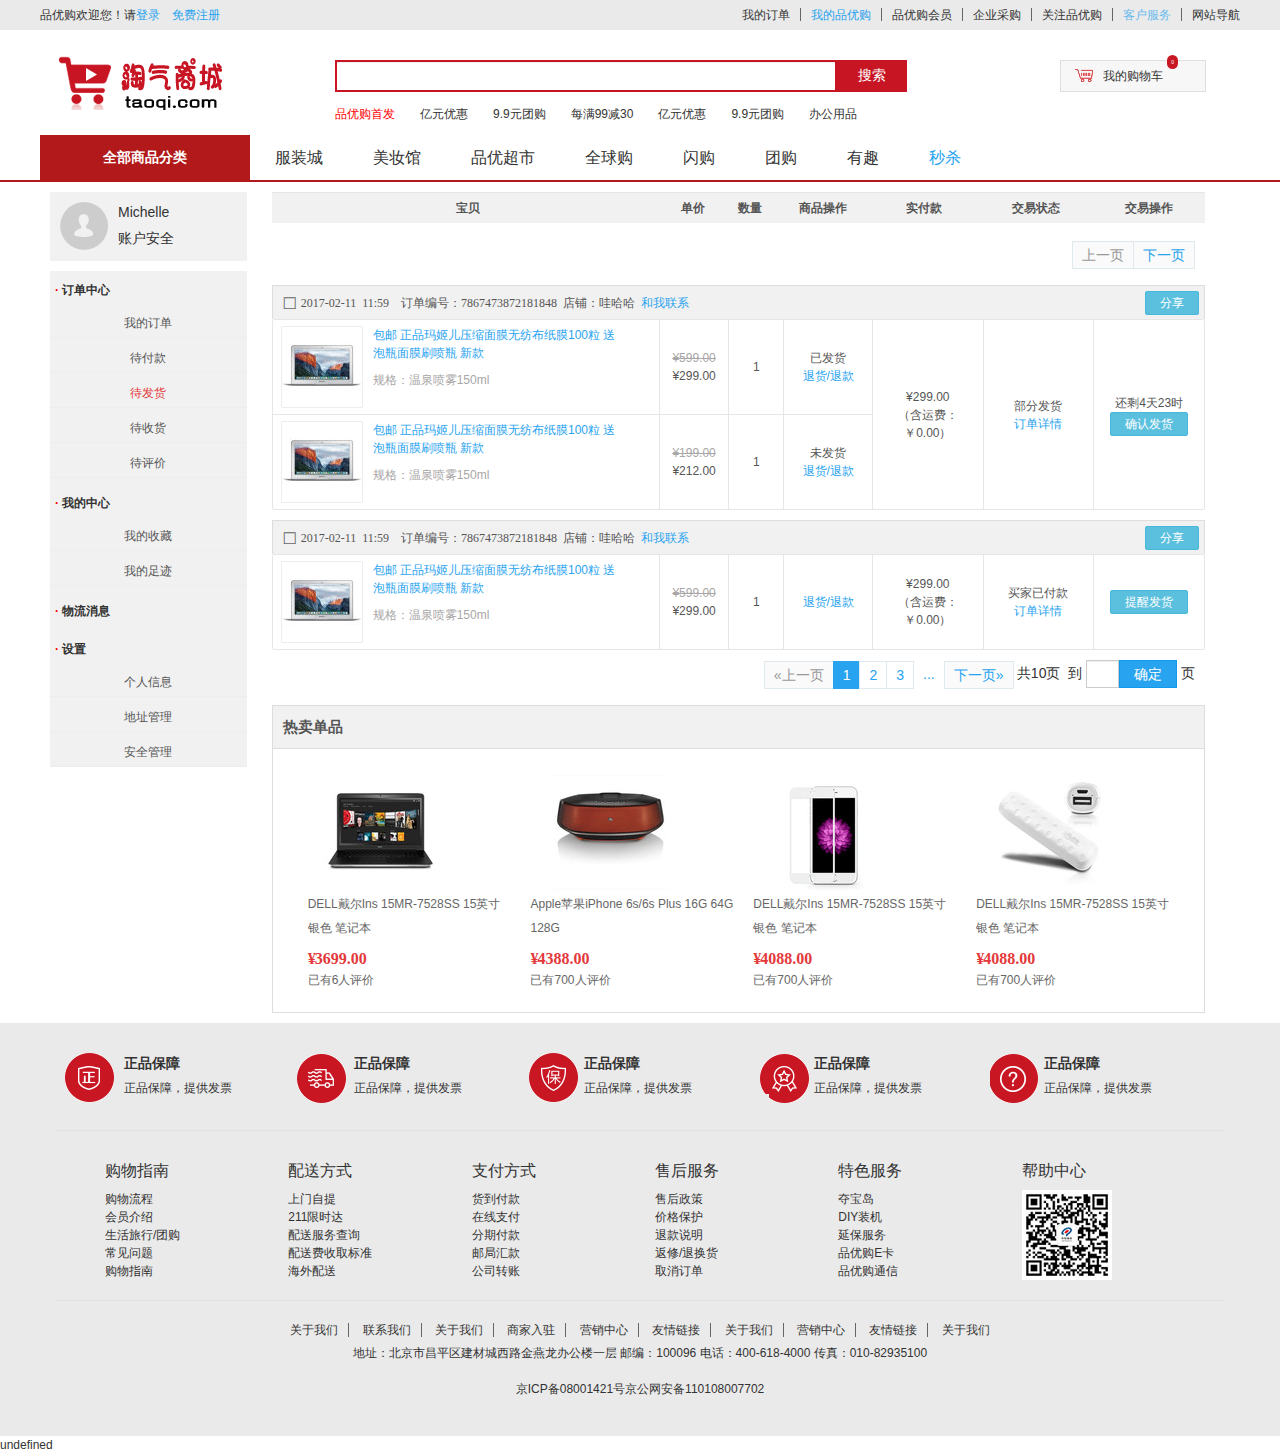
<file: 淘气商城/淘气商城/taoqi-web/home-order-send.html>
<!DOCTYPE html>
<html>

<head>
    <meta charset="UTF-8">
    <meta http-equiv="X-UA-Compatible" content="IE=9; IE=8; IE=7; IE=EDGE">
    <meta http-equiv="X-UA-Compatible" content="IE=EmulateIE7" />
    <title>待发货</title>
     <link rel="icon" href="assets/img/favicon.ico">

    <link rel="stylesheet" type="text/css" href="css/webbase.css" />
    <link rel="stylesheet" type="text/css" href="css/pages-seckillOrder.css" />
</head>

<body>
    <!-- 头部栏位 -->
    <!--页面顶部-->
<div id="nav-bottom">
	<!--顶部-->
	<div class="nav-top">
		<div class="top">
			<div class="py-container">
				<div class="shortcut">
					<ul class="fl">
						<li class="f-item">品优购欢迎您！</li>
						<li class="f-item">请<a href="login.html" target="_blank">登录</a>　<span><a href="register.html" target="_blank">免费注册</a></span></li>
					</ul>
					<ul class="fr">
						<li class="f-item">我的订单</li>
						<li class="f-item space"></li>
						<li class="f-item"><a href="home.html" target="_blank">我的品优购</a></li>
						<li class="f-item space"></li>
						<li class="f-item">品优购会员</li>
						<li class="f-item space"></li>
						<li class="f-item">企业采购</li>
						<li class="f-item space"></li>
						<li class="f-item">关注品优购</li>
						<li class="f-item space"></li>
						<li class="f-item" id="service">
							<span>客户服务</span>
							<ul class="service">
								<li><a href="cooperation.html" target="_blank">合作招商</a></li>
								<li><a href="shoplogin.html" target="_blank">商家后台</a></li>
								<li><a href="cooperation.html" target="_blank">合作招商</a></li>
								<li><a href="#">商家后台</a></li>
							</ul>
						</li>
						<li class="f-item space"></li>
						<li class="f-item">网站导航</li>
					</ul>
				</div>
			</div>
		</div>

		<!--头部-->
		<div class="header">
			<div class="py-container">
				<div class="yui3-g Logo">
					<div class="yui3-u Left logoArea">
						<a class="logo-bd" title="品优购" href="JD-index.html" target="_blank"></a>
					</div>
					<div class="yui3-u Center searchArea">
						<div class="search">
							<form action="" class="sui-form form-inline">
								<!--searchAutoComplete-->
								<div class="input-append">
									<input type="text" id="autocomplete" type="text" class="input-error input-xxlarge" />
									<button class="sui-btn btn-xlarge btn-danger" type="button">搜索</button>
								</div>
							</form>
						</div>
						<div class="hotwords">
							<ul>
								<li class="f-item">品优购首发</li>
								<li class="f-item">亿元优惠</li>
								<li class="f-item">9.9元团购</li>
								<li class="f-item">每满99减30</li>
								<li class="f-item">亿元优惠</li>
								<li class="f-item">9.9元团购</li>
								<li class="f-item">办公用品</li>

							</ul>
						</div>
					</div>
					<div class="yui3-u Right shopArea">
						<div class="fr shopcar">
							<div class="show-shopcar" id="shopcar">
								<span class="car"></span>
								<a class="sui-btn btn-default btn-xlarge" href="cart.html" target="_blank">
									<span>我的购物车</span>
									<i class="shopnum">0</i>
								</a>
								<div class="clearfix shopcarlist" id="shopcarlist" style="display:none">
									<p>"啊哦，你的购物车还没有商品哦！"</p>
									<p>"啊哦，你的购物车还没有商品哦！"</p>
								</div>
							</div>
						</div>
					</div>
				</div>

				<div class="yui3-g NavList">
					<div class="yui3-u Left all-sort">
						<h4>全部商品分类</h4>
					</div>
					<div class="yui3-u Center navArea">
						<ul class="nav">
							<li class="f-item">服装城</li>
							<li class="f-item">美妆馆</li>
							<li class="f-item">品优超市</li>
							<li class="f-item">全球购</li>
							<li class="f-item">闪购</li>
							<li class="f-item">团购</li>
							<li class="f-item">有趣</li>
							<li class="f-item"><a href="seckill-index.html" target="_blank">秒杀</a></li>
						</ul>
					</div>
					<div class="yui3-u Right"></div>
				</div>
			</div>
		</div>
	</div>
</div>

<script type="text/javascript" src="js/plugins/jquery/jquery.min.js"></script>
<script type="text/javascript">
$(function(){
	$("#service").hover(function(){
		$(".service").show();
	},function(){
		$(".service").hide();
	});
	$("#shopcar").hover(function(){
		$("#shopcarlist").show();
	},function(){
		$("#shopcarlist").hide();
	});

})
</script>
<script type="text/javascript" src="js/plugins/jquery.easing/jquery.easing.min.js"></script>
<script type="text/javascript" src="js/plugins/sui/sui.min.js"></script>
<script type="text/javascript" src="js/plugins/jquery-placeholder/jquery.placeholder.min.js"></script>
<script type="text/javascript" src="js/widget/nav.js"></script>
</body>
    <!--header-->
    <div id="account">
        <div class="py-container">
            <div class="yui3-g home">
                <!--左侧列表-->
                <div class="yui3-u-1-6 list">

                    <div class="person-info">
                        <div class="person-photo"><img src="img/_/photo.png" alt=""></div>
                        <div class="person-account">
                            <span class="name">Michelle</span>
                            <span class="safe">账户安全</span>
                        </div>
                        <div class="clearfix"></div>
                    </div>
                    <div class="list-items">
                        <dl>
							<dt><i>·</i> 订单中心</dt>
							<dd ><a href="home-index.html"  >我的订单</a></dd>
							<dd><a href="home-order-pay.html" >待付款</a></dd>
							<dd><a href="home-order-send.html"  class="list-active">待发货</a></dd>
							<dd><a href="home-order-receive.html" >待收货</a></dd>
							<dd><a href="home-order-evaluate.html"  >待评价</a></dd>
						</dl>
						<dl>
							<dt><i>·</i> 我的中心</dt>
							<dd><a href="home-person-collect.html">我的收藏</a></dd>
							<dd><a href="home-person-footmark.html">我的足迹</a></dd>
						</dl>
						<dl>
							<dt><i>·</i> 物流消息</dt>
						</dl>
						<dl>
							<dt><i>·</i> 设置</dt>
							<dd><a href="home-setting-info.html">个人信息</a></dd>
							<dd><a href="home-setting-address.html"  >地址管理</a></dd>
							<dd><a href="home-setting-safe.html" >安全管理</a></dd>
						</dl>
                    </div>
                </div>
                <!--右侧主内容-->
                <div class="yui3-u-5-6 order-pay">
                    <div class="body">
                        <div class="table-title">
                            <table class="sui-table  order-table">
                                <tr>
                                    <thead>
                                        <th width="35%">宝贝</th>
                                        <th width="5%">单价</th>
                                        <th width="5%">数量</th>
                                        <th width="8%">商品操作</th>
                                        <th width="10%">实付款</th>
                                        <th width="10%">交易状态</th>
                                        <th width="10%">交易操作</th>
                                    </thead>
                                </tr>
                            </table>
                        </div>
                        <div class="order-detail">
                            <div class="orders">
                                <div class="choose-order">
                                    <div class="sui-pagination pagination-large top-pages">
                                        <ul>
                                            <li class="prev disabled"><a href="#">上一页</a></li>

                                            <li class="next"><a href="#">下一页</a></li>
                                        </ul>
                                    </div>
                                </div>
                                <!--order1-->
                                <div class="choose-title">
                                    <label data-toggle="checkbox" class="checkbox-pretty ">
                                           <input type="checkbox" checked="checked"><span>2017-02-11 11:59　订单编号：7867473872181848  店铺：哇哈哈 <a>和我联系</a></span>
                                     </label>
                                    <a class="sui-btn btn-info share-btn">分享</a>
                                </div>
                                <table class="sui-table table-bordered order-datatable">
                                    <tbody>
                                        <tr>
                                            <td width="35%">
                                                <div class="typographic"><img src="img/goods.png" />
                                                    <a href="#" class="block-text">包邮 正品玛姬儿压缩面膜无纺布纸膜100粒 送泡瓶面膜刷喷瓶 新款</a>
                                                    <span class="guige">规格：温泉喷雾150ml</span>
                                                </div>
                                            </td>
                                            <td width="5%" class="center">
                                                <ul class="unstyled">
                                                    <li class="o-price">¥599.00</li>
                                                    <li>¥299.00</li>
                                                </ul>
                                            </td>
                                            <td width="5%" class="center">1</td>
                                            <td width="8%" class="center">
                                                <ul class="unstyled">
                                                    <li>已发货</li>
                                                    <li><a>退货/退款</a></li>
                                                </ul>
                                            </td>
                                            <td width="10%" class="center" rowspan="2">
                                                <ul class="unstyled">
                                                    <li>¥299.00</li>
                                                    <li>（含运费：￥0.00）</li>
                                                </ul>
                                            </td>
                                            <td width="10%" class="center" rowspan="2">
                                                <ul class="unstyled">
                                                    <li>部分发货</li>
                                                    <li><a href="orderDetail.html" class="btn">订单详情 </a></li>
                                                </ul>
                                            </td>
                                            <td width="10%" class="center" rowspan="2">
                                                <ul class="unstyled">
                                                    <li>还剩4天23时</li>
                                                    <li><a href="#" class="sui-btn btn-info">确认发货</a></li>
                                                </ul>
                                            </td>
                                        </tr>
                                        <tr>
                                            <td width="35%">
                                                <div class="typographic"><img src="img/goods.png" />
                                                    <a href="#" class="block-text">包邮 正品玛姬儿压缩面膜无纺布纸膜100粒 送泡瓶面膜刷喷瓶 新款</a>
                                                    <span class="guige">规格：温泉喷雾150ml</span>
                                                </div>
                                            </td>
                                            <td width="5%" class="center">
                                                <ul class="unstyled">
                                                    <li class="o-price">¥199.00</li>
                                                    <li>¥212.00</li>
                                                </ul>
                                            </td>
                                            <td width="5%" class="center">1</td>
                                            <td width="8%" class="center">
                                                <ul class="unstyled">
                                                    <li>未发货</li>
                                                    <li><a>退货/退款</a></li>
                                                </ul>
                                            </td>


                                        </tr>

                                    </tbody>
                                </table>

                                <!--order2-->
                                <div class="choose-title">
                                    <label data-toggle="checkbox" class="checkbox-pretty ">
                                           <input type="checkbox" checked="checked"><span>2017-02-11 11:59　订单编号：7867473872181848  店铺：哇哈哈 <a>和我联系</a></span>
                                     </label>
                                    <a class="sui-btn btn-info share-btn">分享</a>
                                </div>
                                <table class="sui-table table-bordered order-datatable">
                                    <tbody>
                                        <tr>
                                            <td width="35%">
                                                <div class="typographic"><img src="img/goods.png" />
                                                    <a href="#" class="block-text">包邮 正品玛姬儿压缩面膜无纺布纸膜100粒 送泡瓶面膜刷喷瓶 新款</a>
                                                    <span class="guige">规格：温泉喷雾150ml</span>
                                                </div>
                                            </td>
                                            <td width="5%" class="center">
                                                <ul class="unstyled">
                                                    <li class="o-price">¥599.00</li>
                                                    <li>¥299.00</li>
                                                </ul>
                                            </td>
                                            <td width="5%" class="center">1</td>
                                            <td width="8%" class="center">
                                                <ul class="unstyled">

                                                    <li><a>退货/退款</a></li>
                                                </ul>
                                            </td>
                                            <td width="10%" class="center">
                                                <ul class="unstyled">
                                                    <li>¥299.00</li>
                                                    <li>（含运费：￥0.00）</li>
                                                </ul>
                                            </td>
                                            <td width="10%" class="center">
                                                <ul class="unstyled">
                                                    <li>买家已付款</li>
                                                    <li><a href="orderDetail.html" class="btn">订单详情 </a></li>
                                                </ul>
                                            </td>
                                            <td width="10%" class="center">
                                                <ul class="unstyled">
                                                    <li><a href="#" class="sui-btn btn-info">提醒发货</a></li>
                                                </ul>
                                            </td>
                                        </tr>


                                    </tbody>
                                </table>
                            </div>
                            <div class="choose-order">

                                <div class="sui-pagination pagination-large top-pages">
                                    <ul>
                                        <li class="prev disabled"><a href="#">«上一页</a></li>
                                        <li class="active"><a href="#">1</a></li>
                                        <li><a href="#">2</a></li>
                                        <li><a href="#">3</a></li>
                                        <li class="dotted"><span>...</span></li>
                                        <li class="next"><a href="#">下一页»</a></li>
                                    </ul>
                                    <div><span>共10页&nbsp;</span><span>
                                            到
                                            <input type="text" class="page-num"><button class="page-confirm" onclick="alert(1)">确定</button>
                                            页</span></div>
                                </div>
                            </div>

                            <div class="clearfix"></div>
                        </div>

                        <div class="like-title">
                            <div class="mt">
                                <span class="fl"><strong>热卖单品</strong></span>
                            </div>
                        </div>
                        <div class="like-list">
                            <ul class="yui3-g">
                                <li class="yui3-u-1-4">
                                    <div class="list-wrap">
                                        <div class="p-img">
                                            <img src="img/_/itemlike01.png" />
                                        </div>
                                        <div class="attr">
                                            <em>DELL戴尔Ins 15MR-7528SS 15英寸 银色 笔记本</em>
                                        </div>
                                        <div class="price">
                                            <strong>
											<em>¥</em>
											<i>3699.00</i>
										</strong>
                                        </div>
                                        <div class="commit">
                                            <i class="command">已有6人评价</i>
                                        </div>
                                    </div>
                                </li>
                                <li class="yui3-u-1-4">
                                    <div class="list-wrap">
                                        <div class="p-img">
                                            <img src="img/_/itemlike02.png" />
                                        </div>
                                        <div class="attr">
                                            <em>Apple苹果iPhone 6s/6s Plus 16G 64G 128G</em>
                                        </div>
                                        <div class="price">
                                            <strong>
											<em>¥</em>
											<i>4388.00</i>
										</strong>
                                        </div>
                                        <div class="commit">
                                            <i class="command">已有700人评价</i>
                                        </div>
                                    </div>
                                </li>
                                <li class="yui3-u-1-4">
                                    <div class="list-wrap">
                                        <div class="p-img">
                                            <img src="img/_/itemlike03.png" />
                                        </div>
                                        <div class="attr">
                                            <em>DELL戴尔Ins 15MR-7528SS 15英寸 银色 笔记本</em>
                                        </div>
                                        <div class="price">
                                            <strong>
											<em>¥</em>
											<i>4088.00</i>
										</strong>
                                        </div>
                                        <div class="commit">
                                            <i class="command">已有700人评价</i>
                                        </div>
                                    </div>
                                </li>
                                <li class="yui3-u-1-4">
                                    <div class="list-wrap">
                                        <div class="p-img">
                                            <img src="img/_/itemlike04.png" />
                                        </div>
                                        <div class="attr">
                                            <em>DELL戴尔Ins 15MR-7528SS 15英寸 银色 笔记本</em>
                                        </div>
                                        <div class="price">
                                            <strong>
											<em>¥</em>
											<i>4088.00</i>
										</strong>
                                        </div>
                                        <div class="commit">
                                            <i class="command">已有700人评价</i>
                                        </div>
                                    </div>
                                </li>

                            </ul>
                        </div>
                    </div>
                </div>
            </div>
        </div>
    </div>
    <!-- 底部栏位 -->
    <!--页面底部-->
<div class="clearfix footer">
	<div class="py-container">
		<div class="footlink">
			<div class="Mod-service">
				<ul class="Mod-Service-list">
					<li class="grid-service-item intro  intro1">

						<i class="serivce-item fl"></i>
						<div class="service-text">
							<h4>正品保障</h4>
							<p>正品保障，提供发票</p>
						</div>

					</li>
					<li class="grid-service-item  intro intro2">

						<i class="serivce-item fl"></i>
						<div class="service-text">
							<h4>正品保障</h4>
							<p>正品保障，提供发票</p>
						</div>

					</li>
					<li class="grid-service-item intro  intro3">

						<i class="serivce-item fl"></i>
						<div class="service-text">
							<h4>正品保障</h4>
							<p>正品保障，提供发票</p>
						</div>

					</li>
					<li class="grid-service-item  intro intro4">

						<i class="serivce-item fl"></i>
						<div class="service-text">
							<h4>正品保障</h4>
							<p>正品保障，提供发票</p>
						</div>

					</li>
					<li class="grid-service-item intro intro5">

						<i class="serivce-item fl"></i>
						<div class="service-text">
							<h4>正品保障</h4>
							<p>正品保障，提供发票</p>
						</div>

					</li>
				</ul>
			</div>
			<div class="clearfix Mod-list">
				<div class="yui3-g">
					<div class="yui3-u-1-6">
						<h4>购物指南</h4>
						<ul class="unstyled">
							<li>购物流程</li>
							<li>会员介绍</li>
							<li>生活旅行/团购</li>
							<li>常见问题</li>
							<li>购物指南</li>
						</ul>

					</div>
					<div class="yui3-u-1-6">
						<h4>配送方式</h4>
						<ul class="unstyled">
							<li>上门自提</li>
							<li>211限时达</li>
							<li>配送服务查询</li>
							<li>配送费收取标准</li>
							<li>海外配送</li>
						</ul>
					</div>
					<div class="yui3-u-1-6">
						<h4>支付方式</h4>
						<ul class="unstyled">
							<li>货到付款</li>
							<li>在线支付</li>
							<li>分期付款</li>
							<li>邮局汇款</li>
							<li>公司转账</li>
						</ul>
					</div>
					<div class="yui3-u-1-6">
						<h4>售后服务</h4>
						<ul class="unstyled">
							<li>售后政策</li>
							<li>价格保护</li>
							<li>退款说明</li>
							<li>返修/退换货</li>
							<li>取消订单</li>
						</ul>
					</div>
					<div class="yui3-u-1-6">
						<h4>特色服务</h4>
						<ul class="unstyled">
							<li>夺宝岛</li>
							<li>DIY装机</li>
							<li>延保服务</li>
							<li>品优购E卡</li>
							<li>品优购通信</li>
						</ul>
					</div>
					<div class="yui3-u-1-6">
						<h4>帮助中心</h4>
						<img src="img/wx_cz.jpg">
					</div>
				</div>
			</div>
			<div class="Mod-copyright">
				<ul class="helpLink">
					<li>关于我们<span class="space"></span></li>
					<li>联系我们<span class="space"></span></li>
					<li>关于我们<span class="space"></span></li>
					<li>商家入驻<span class="space"></span></li>
					<li>营销中心<span class="space"></span></li>
					<li>友情链接<span class="space"></span></li>
					<li>关于我们<span class="space"></span></li>
					<li>营销中心<span class="space"></span></li>
					<li>友情链接<span class="space"></span></li>
					<li>关于我们</li>
				</ul>
				<p>地址：北京市昌平区建材城西路金燕龙办公楼一层 邮编：100096 电话：400-618-4000 传真：010-82935100</p>
				<p>京ICP备08001421号京公网安备110108007702</p>
			</div>
		</div>
	</div>
</div>
<!--页面底部END-->

undefined

</html>
</file>
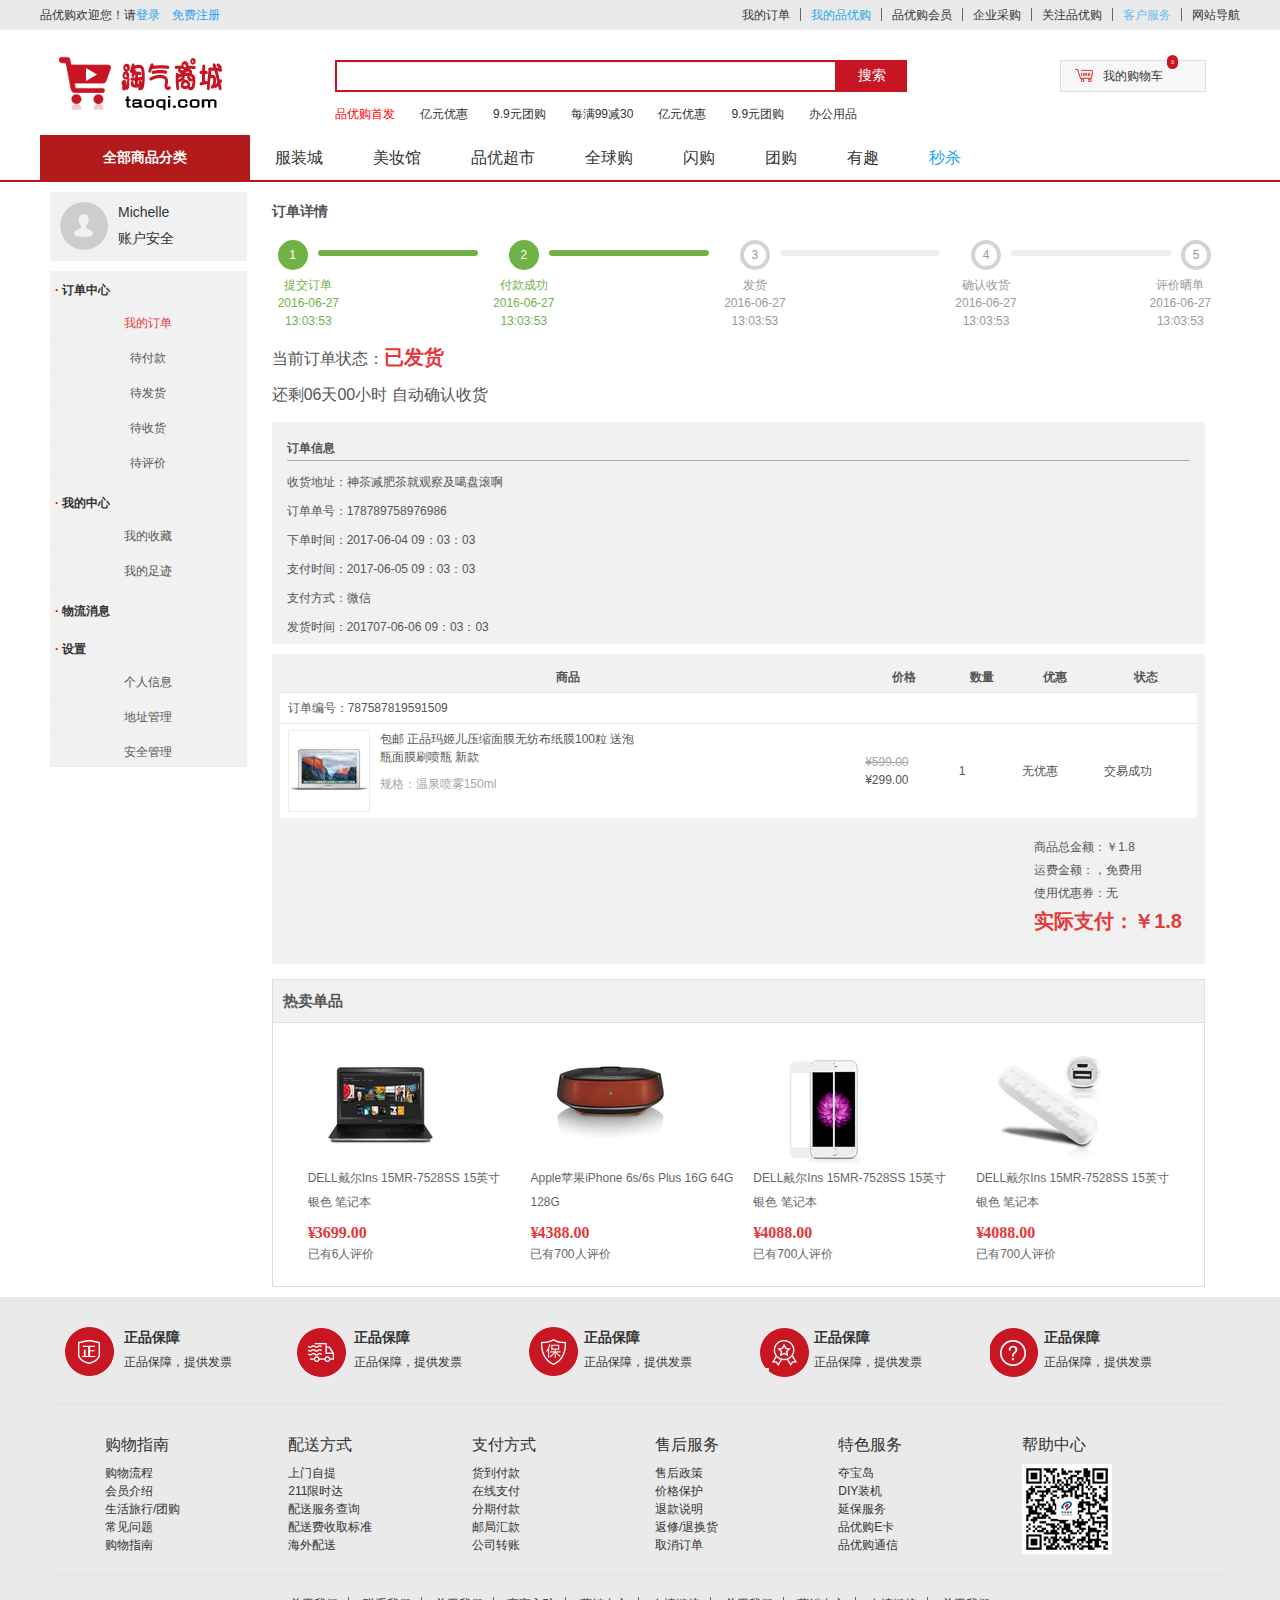
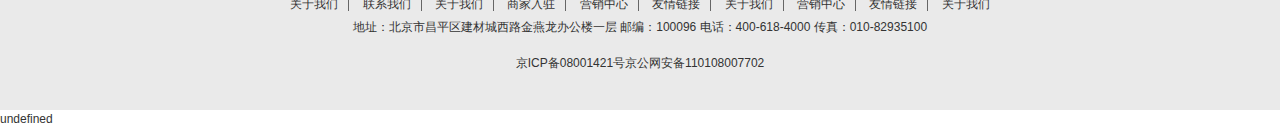
<file: 淘气商城/淘气商城/taoqi-web/home-orderDetail.html>
<!DOCTYPE html>
<html>

<head>
    <meta charset="UTF-8">
    <meta http-equiv="X-UA-Compatible" content="IE=9; IE=8; IE=7; IE=EDGE">
    <meta http-equiv="X-UA-Compatible" content="IE=EmulateIE7" />
    <title>订单详情</title>
     <link rel="icon" href="assets/img/favicon.ico">

    <link rel="stylesheet" type="text/css" href="css/webbase.css" />
    <link rel="stylesheet" type="text/css" href="css/pages-seckillOrder.css" />
</head>

<body>
    <!-- 头部栏位 -->
    <!--页面顶部-->
<div id="nav-bottom">
	<!--顶部-->
	<div class="nav-top">
		<div class="top">
			<div class="py-container">
				<div class="shortcut">
					<ul class="fl">
						<li class="f-item">品优购欢迎您！</li>
						<li class="f-item">请<a href="login.html" target="_blank">登录</a>　<span><a href="register.html" target="_blank">免费注册</a></span></li>
					</ul>
					<ul class="fr">
						<li class="f-item">我的订单</li>
						<li class="f-item space"></li>
						<li class="f-item"><a href="home.html" target="_blank">我的品优购</a></li>
						<li class="f-item space"></li>
						<li class="f-item">品优购会员</li>
						<li class="f-item space"></li>
						<li class="f-item">企业采购</li>
						<li class="f-item space"></li>
						<li class="f-item">关注品优购</li>
						<li class="f-item space"></li>
						<li class="f-item" id="service">
							<span>客户服务</span>
							<ul class="service">
								<li><a href="cooperation.html" target="_blank">合作招商</a></li>
								<li><a href="shoplogin.html" target="_blank">商家后台</a></li>
								<li><a href="cooperation.html" target="_blank">合作招商</a></li>
								<li><a href="#">商家后台</a></li>
							</ul>
						</li>
						<li class="f-item space"></li>
						<li class="f-item">网站导航</li>
					</ul>
				</div>
			</div>
		</div>

		<!--头部-->
		<div class="header">
			<div class="py-container">
				<div class="yui3-g Logo">
					<div class="yui3-u Left logoArea">
						<a class="logo-bd" title="品优购" href="JD-index.html" target="_blank"></a>
					</div>
					<div class="yui3-u Center searchArea">
						<div class="search">
							<form action="" class="sui-form form-inline">
								<!--searchAutoComplete-->
								<div class="input-append">
									<input type="text" id="autocomplete" type="text" class="input-error input-xxlarge" />
									<button class="sui-btn btn-xlarge btn-danger" type="button">搜索</button>
								</div>
							</form>
						</div>
						<div class="hotwords">
							<ul>
								<li class="f-item">品优购首发</li>
								<li class="f-item">亿元优惠</li>
								<li class="f-item">9.9元团购</li>
								<li class="f-item">每满99减30</li>
								<li class="f-item">亿元优惠</li>
								<li class="f-item">9.9元团购</li>
								<li class="f-item">办公用品</li>

							</ul>
						</div>
					</div>
					<div class="yui3-u Right shopArea">
						<div class="fr shopcar">
							<div class="show-shopcar" id="shopcar">
								<span class="car"></span>
								<a class="sui-btn btn-default btn-xlarge" href="cart.html" target="_blank">
									<span>我的购物车</span>
									<i class="shopnum">0</i>
								</a>
								<div class="clearfix shopcarlist" id="shopcarlist" style="display:none">
									<p>"啊哦，你的购物车还没有商品哦！"</p>
									<p>"啊哦，你的购物车还没有商品哦！"</p>
								</div>
							</div>
						</div>
					</div>
				</div>

				<div class="yui3-g NavList">
					<div class="yui3-u Left all-sort">
						<h4>全部商品分类</h4>
					</div>
					<div class="yui3-u Center navArea">
						<ul class="nav">
							<li class="f-item">服装城</li>
							<li class="f-item">美妆馆</li>
							<li class="f-item">品优超市</li>
							<li class="f-item">全球购</li>
							<li class="f-item">闪购</li>
							<li class="f-item">团购</li>
							<li class="f-item">有趣</li>
							<li class="f-item"><a href="seckill-index.html" target="_blank">秒杀</a></li>
						</ul>
					</div>
					<div class="yui3-u Right"></div>
				</div>
			</div>
		</div>
	</div>
</div>

<script type="text/javascript" src="js/plugins/jquery/jquery.min.js"></script>
<script type="text/javascript">
$(function(){
	$("#service").hover(function(){
		$(".service").show();
	},function(){
		$(".service").hide();
	});
	$("#shopcar").hover(function(){
		$("#shopcarlist").show();
	},function(){
		$("#shopcarlist").hide();
	});

})
</script>
<script type="text/javascript" src="js/plugins/jquery.easing/jquery.easing.min.js"></script>
<script type="text/javascript" src="js/plugins/sui/sui.min.js"></script>
<script type="text/javascript" src="js/plugins/jquery-placeholder/jquery.placeholder.min.js"></script>
<script type="text/javascript" src="js/widget/nav.js"></script>
</body>
    <!--header-->
    <div id="account">
        <div class="py-container">
            <div class="yui3-g home">
                <!--左侧列表-->
                <div class="yui3-u-1-6 list">

                    <div class="person-info">
                        <div class="person-photo"><img src="img/_/photo.png" alt=""></div>
                        <div class="person-account">
                            <span class="name">Michelle</span>
                            <span class="safe">账户安全</span>
                        </div>
                        <div class="clearfix"></div>
                    </div>
                     <div class="list-items">
                        <dl>
							<dt><i>·</i> 订单中心</dt>
							<dd ><a href="home-index.html"  class="list-active" >我的订单</a></dd>
							<dd><a href="home-order-pay.html" >待付款</a></dd>
							<dd><a href="home-order-send.html"  >待发货</a></dd>
							<dd><a href="home-order-receive.html" >待收货</a></dd>
							<dd><a href="home-order-evaluate.html" >待评价</a></dd>
						</dl>
						<dl>
							<dt><i>·</i> 我的中心</dt>
							<dd><a href="home-person-collect.html">我的收藏</a></dd>
							<dd><a href="home-person-footmark.html">我的足迹</a></dd>
						</dl>
						<dl>
							<dt><i>·</i> 物流消息</dt>
						</dl>
						<dl>
							<dt><i>·</i> 设置</dt>
							<dd><a href="home-setting-info.html">个人信息</a></dd>
							<dd><a href="home-setting-address.html"  >地址管理</a></dd>
							<dd><a href="home-setting-safe.html" >安全管理</a></dd>
						</dl>
                    </div>
                </div>
                <!--右侧主内容-->
                <div class="yui3-u-5-6">
                    <div class="body">
                        <div class="order-detail">
                            <h4>订单详情</h4>
                            <div class="order-bar">
                                <div class="sui-steps-round steps-round-auto steps-4">
                                    <div class="finished">
                                        <div class="wrap">
                                        <div class="round">1</div>
                                        <div class="bar"></div>
                                        </div>
                                        <label>
                                            <span>提交订单</span>
                                            <span>2016-06-27</span>
                                            <span>13:03:53</span>
                                        </label>
                                    </div>
                                    <div class="current">
                                        <div class="wrap">
                                        <div class="round">2</div>
                                        <div class="bar"></div>
                                        </div>
                                        <label>
                                            <span>付款成功</span>
                                            <span>2016-06-27</span>
                                            <span>13:03:53</span>
                                        </label>
                                    </div>
                                    <div class="todo">
                                        <div class="wrap">
                                        <div class="round">3</div>
                                        <div class="bar"></div>
                                        </div>
                                        <label>
                                            <span>发货</span>
                                            <span>2016-06-27</span>
                                            <span>13:03:53</span>
                                        </label>
                                    </div>
                                    <div class="todo">
                                        <div class="wrap">
                                        <div class="round">4</div>
                                        <div class="bar"></div>
                                        </div>
                                        <label>
                                            <span>确认收货</span>
                                            <span>2016-06-27</span>
                                            <span>13:03:53</span>
                                        </label>
                                    </div>
                                    
                                    <div class="todo last">
                                        <div class="wrap">
                                        <div class="round">5</div>
                                        </div>
                                        <label>
                                            <span>评价晒单</span>
                                            <span>2016-06-27</span>
                                            <span>13:03:53</span>
                                        </label>
                                    </div>
                                    </div>
                            </div>
                            <div class="order-state">
                                <p>当前订单状态：<span class="red">已发货</span></p>
                                <p>还剩06天00小时 自动确认收货</p>
                            </div>
                        </div>
                        <div class="order-info">
                            <h5>订单信息</h5>
                            <p>收货地址：神茶减肥茶就观察及噶盘滚啊  </p>
                            <p>订单单号：178789758976986</p>
                            <p>下单时间：2017-06-04 09：03：03</p>
                            <p>支付时间：2017-06-05  09：03：03</p>
                            <p>支付方式：微信</p>
                            <p>发货时间：201707-06-06 09：03：03</p>
                        </div>
                        <div class="order-goods">
                            <table class="sui-table">
                                    <thead>
                                        <th class="center" >商品</th>
                                        <th class="center" >价格</th>
                                        <th class="center" >数量</th>
                                        <th class="center" >优惠</th>
                                        <th class="center" >状态</th>
                                    </thead>                                   
                             
                                <tbody>                               
                                    <tr>
                                        <td colspan="5">订单编号：787587819591509</td>
                                    </tr>
                                    <tr>
                                        <td>
                                            <div class="typographic"><img src="img/goods.png" />
                                                    <span>包邮 正品玛姬儿压缩面膜无纺布纸膜100粒 送泡瓶面膜刷喷瓶 新款</span>
                                                    <span class="guige">规格：温泉喷雾150ml</span>
                                                </div>
                                        </td>
                                        <td>
                                            <ul class="unstyled">
                                                    <li class="o-price">¥599.00</li>	
                                                    <li>¥299.00</li>											
                                                </ul>
                                        </td>
                                        <td>1</td>
                                        <td>无优惠</td>
                                        <td>交易成功</td>
                                    </tr>
                                </tbody>
                            </table>
                            <div class="order-price">
                                <p>商品总金额：￥1.8</p>
                                <p>运费金额：，免费用</p>
                                <p>使用优惠券：无</p>
                                <h4 class="red">实际支付：￥1.8</h4>
                            </div>
                            <div class="clearfix"></div>
                        </div>
                        <!--猜你喜欢-->
                        <div class="like-title">
                            <div class="mt">
                                <span class="fl"><strong>热卖单品</strong></span>
                            </div>
                        </div>
                        <div class="like-list">
                            <ul class="yui3-g">
                                <li class="yui3-u-1-4">
                                    <div class="list-wrap">
                                        <div class="p-img">
                                            <img src="img/_/itemlike01.png" />
                                        </div>
                                        <div class="attr">
                                            <em>DELL戴尔Ins 15MR-7528SS 15英寸 银色 笔记本</em>
                                        </div>
                                        <div class="price">
                                            <strong>
											<em>¥</em>
											<i>3699.00</i>
										</strong>
                                        </div>
                                        <div class="commit">
                                            <i class="command">已有6人评价</i>
                                        </div>
                                    </div>
                                </li>
                                <li class="yui3-u-1-4">
                                    <div class="list-wrap">
                                        <div class="p-img">
                                            <img src="img/_/itemlike02.png" />
                                        </div>
                                        <div class="attr">
                                            <em>Apple苹果iPhone 6s/6s Plus 16G 64G 128G</em>
                                        </div>
                                        <div class="price">
                                            <strong>
											<em>¥</em>
											<i>4388.00</i>
										</strong>
                                        </div>
                                        <div class="commit">
                                            <i class="command">已有700人评价</i>
                                        </div>
                                    </div>
                                </li>
                                <li class="yui3-u-1-4">
                                    <div class="list-wrap">
                                        <div class="p-img">
                                            <img src="img/_/itemlike03.png" />
                                        </div>
                                        <div class="attr">
                                            <em>DELL戴尔Ins 15MR-7528SS 15英寸 银色 笔记本</em>
                                        </div>
                                        <div class="price">
                                            <strong>
											<em>¥</em>
											<i>4088.00</i>
										</strong>
                                        </div>
                                        <div class="commit">
                                            <i class="command">已有700人评价</i>
                                        </div>
                                    </div>
                                </li>
                                <li class="yui3-u-1-4">
                                    <div class="list-wrap">
                                        <div class="p-img">
                                            <img src="img/_/itemlike04.png" />
                                        </div>
                                        <div class="attr">
                                            <em>DELL戴尔Ins 15MR-7528SS 15英寸 银色 笔记本</em>
                                        </div>
                                        <div class="price">
                                            <strong>
											<em>¥</em>
											<i>4088.00</i>
										</strong>
                                        </div>
                                        <div class="commit">
                                            <i class="command">已有700人评价</i>
                                        </div>
                                    </div>
                                </li>

                            </ul>
                        </div>
                    </div>
                </div>
            </div>
        </div>
    </div>
    <!-- 底部栏位 -->
    <!--页面底部-->
<div class="clearfix footer">
	<div class="py-container">
		<div class="footlink">
			<div class="Mod-service">
				<ul class="Mod-Service-list">
					<li class="grid-service-item intro  intro1">

						<i class="serivce-item fl"></i>
						<div class="service-text">
							<h4>正品保障</h4>
							<p>正品保障，提供发票</p>
						</div>

					</li>
					<li class="grid-service-item  intro intro2">

						<i class="serivce-item fl"></i>
						<div class="service-text">
							<h4>正品保障</h4>
							<p>正品保障，提供发票</p>
						</div>

					</li>
					<li class="grid-service-item intro  intro3">

						<i class="serivce-item fl"></i>
						<div class="service-text">
							<h4>正品保障</h4>
							<p>正品保障，提供发票</p>
						</div>

					</li>
					<li class="grid-service-item  intro intro4">

						<i class="serivce-item fl"></i>
						<div class="service-text">
							<h4>正品保障</h4>
							<p>正品保障，提供发票</p>
						</div>

					</li>
					<li class="grid-service-item intro intro5">

						<i class="serivce-item fl"></i>
						<div class="service-text">
							<h4>正品保障</h4>
							<p>正品保障，提供发票</p>
						</div>

					</li>
				</ul>
			</div>
			<div class="clearfix Mod-list">
				<div class="yui3-g">
					<div class="yui3-u-1-6">
						<h4>购物指南</h4>
						<ul class="unstyled">
							<li>购物流程</li>
							<li>会员介绍</li>
							<li>生活旅行/团购</li>
							<li>常见问题</li>
							<li>购物指南</li>
						</ul>

					</div>
					<div class="yui3-u-1-6">
						<h4>配送方式</h4>
						<ul class="unstyled">
							<li>上门自提</li>
							<li>211限时达</li>
							<li>配送服务查询</li>
							<li>配送费收取标准</li>
							<li>海外配送</li>
						</ul>
					</div>
					<div class="yui3-u-1-6">
						<h4>支付方式</h4>
						<ul class="unstyled">
							<li>货到付款</li>
							<li>在线支付</li>
							<li>分期付款</li>
							<li>邮局汇款</li>
							<li>公司转账</li>
						</ul>
					</div>
					<div class="yui3-u-1-6">
						<h4>售后服务</h4>
						<ul class="unstyled">
							<li>售后政策</li>
							<li>价格保护</li>
							<li>退款说明</li>
							<li>返修/退换货</li>
							<li>取消订单</li>
						</ul>
					</div>
					<div class="yui3-u-1-6">
						<h4>特色服务</h4>
						<ul class="unstyled">
							<li>夺宝岛</li>
							<li>DIY装机</li>
							<li>延保服务</li>
							<li>品优购E卡</li>
							<li>品优购通信</li>
						</ul>
					</div>
					<div class="yui3-u-1-6">
						<h4>帮助中心</h4>
						<img src="img/wx_cz.jpg">
					</div>
				</div>
			</div>
			<div class="Mod-copyright">
				<ul class="helpLink">
					<li>关于我们<span class="space"></span></li>
					<li>联系我们<span class="space"></span></li>
					<li>关于我们<span class="space"></span></li>
					<li>商家入驻<span class="space"></span></li>
					<li>营销中心<span class="space"></span></li>
					<li>友情链接<span class="space"></span></li>
					<li>关于我们<span class="space"></span></li>
					<li>营销中心<span class="space"></span></li>
					<li>友情链接<span class="space"></span></li>
					<li>关于我们</li>
				</ul>
				<p>地址：北京市昌平区建材城西路金燕龙办公楼一层 邮编：100096 电话：400-618-4000 传真：010-82935100</p>
				<p>京ICP备08001421号京公网安备110108007702</p>
			</div>
		</div>
	</div>
</div>
<!--页面底部END-->

undefined

</html>
</file>
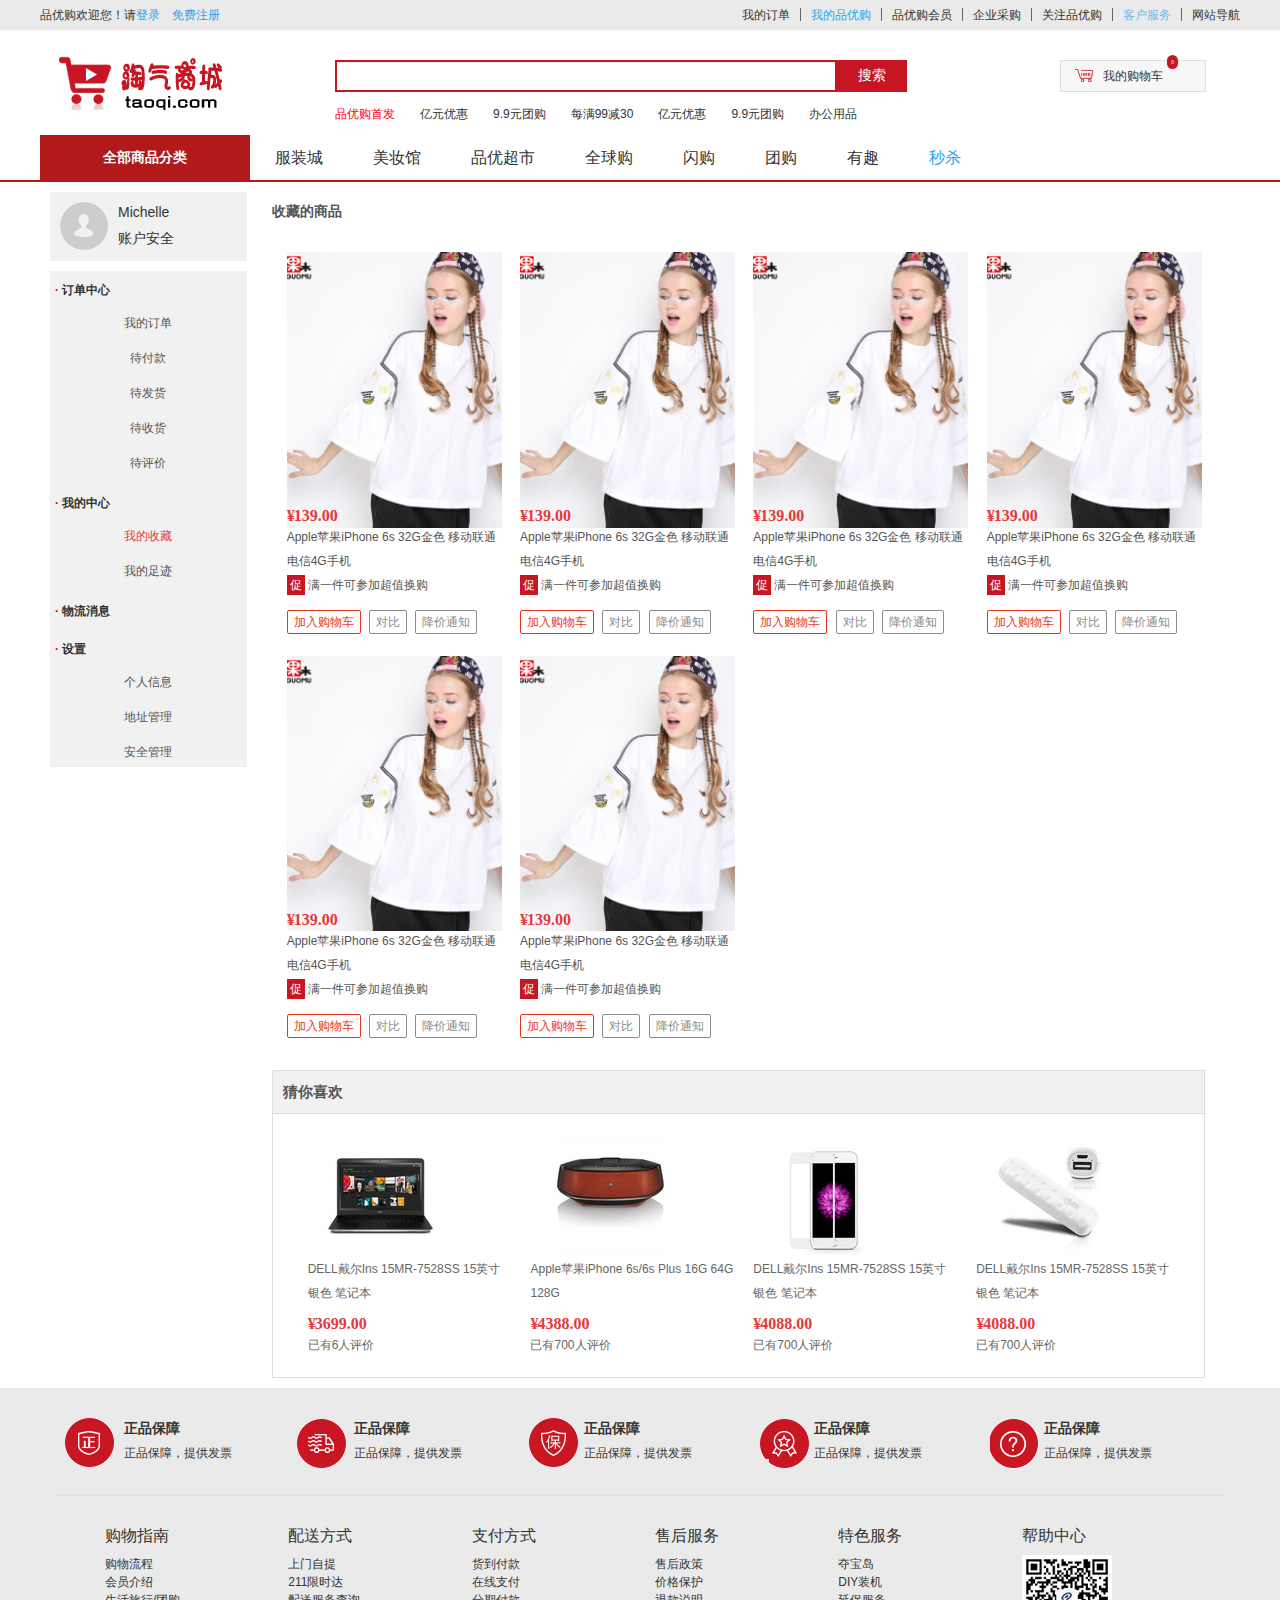
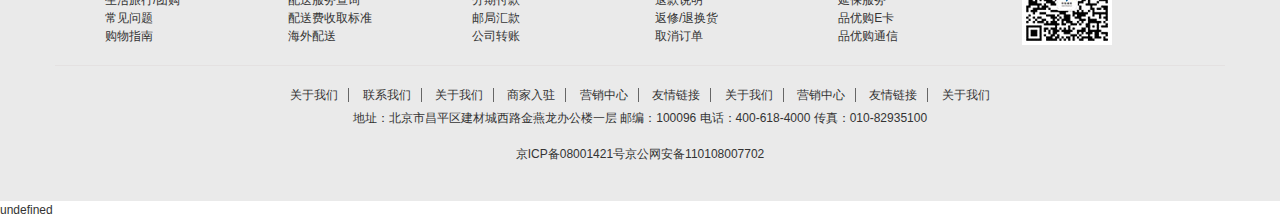
<file: 淘气商城/淘气商城/taoqi-web/home-person-collect.html>
<!DOCTYPE html>
<html>

<head>
    <meta charset="UTF-8">
    <meta http-equiv="X-UA-Compatible" content="IE=9; IE=8; IE=7; IE=EDGE">
    <meta http-equiv="X-UA-Compatible" content="IE=EmulateIE7" />
    <title>我的收藏</title>
     <link rel="icon" href="/assets/img/favicon.ico">

    <link rel="stylesheet" type="text/css" href="css/webbase.css" />
    <link rel="stylesheet" type="text/css" href="css/pages-seckillOrder.css" />
</head>

<body>
    <!-- 头部栏位 -->
    <!--页面顶部-->
<div id="nav-bottom">
	<!--顶部-->
	<div class="nav-top">
		<div class="top">
			<div class="py-container">
				<div class="shortcut">
					<ul class="fl">
						<li class="f-item">品优购欢迎您！</li>
						<li class="f-item">请<a href="login.html" target="_blank">登录</a>　<span><a href="register.html" target="_blank">免费注册</a></span></li>
					</ul>
					<ul class="fr">
						<li class="f-item">我的订单</li>
						<li class="f-item space"></li>
						<li class="f-item"><a href="home.html" target="_blank">我的品优购</a></li>
						<li class="f-item space"></li>
						<li class="f-item">品优购会员</li>
						<li class="f-item space"></li>
						<li class="f-item">企业采购</li>
						<li class="f-item space"></li>
						<li class="f-item">关注品优购</li>
						<li class="f-item space"></li>
						<li class="f-item" id="service">
							<span>客户服务</span>
							<ul class="service">
								<li><a href="cooperation.html" target="_blank">合作招商</a></li>
								<li><a href="shoplogin.html" target="_blank">商家后台</a></li>
								<li><a href="cooperation.html" target="_blank">合作招商</a></li>
								<li><a href="#">商家后台</a></li>
							</ul>
						</li>
						<li class="f-item space"></li>
						<li class="f-item">网站导航</li>
					</ul>
				</div>
			</div>
		</div>

		<!--头部-->
		<div class="header">
			<div class="py-container">
				<div class="yui3-g Logo">
					<div class="yui3-u Left logoArea">
						<a class="logo-bd" title="品优购" href="JD-index.html" target="_blank"></a>
					</div>
					<div class="yui3-u Center searchArea">
						<div class="search">
							<form action="" class="sui-form form-inline">
								<!--searchAutoComplete-->
								<div class="input-append">
									<input type="text" id="autocomplete" type="text" class="input-error input-xxlarge" />
									<button class="sui-btn btn-xlarge btn-danger" type="button">搜索</button>
								</div>
							</form>
						</div>
						<div class="hotwords">
							<ul>
								<li class="f-item">品优购首发</li>
								<li class="f-item">亿元优惠</li>
								<li class="f-item">9.9元团购</li>
								<li class="f-item">每满99减30</li>
								<li class="f-item">亿元优惠</li>
								<li class="f-item">9.9元团购</li>
								<li class="f-item">办公用品</li>

							</ul>
						</div>
					</div>
					<div class="yui3-u Right shopArea">
						<div class="fr shopcar">
							<div class="show-shopcar" id="shopcar">
								<span class="car"></span>
								<a class="sui-btn btn-default btn-xlarge" href="cart.html" target="_blank">
									<span>我的购物车</span>
									<i class="shopnum">0</i>
								</a>
								<div class="clearfix shopcarlist" id="shopcarlist" style="display:none">
									<p>"啊哦，你的购物车还没有商品哦！"</p>
									<p>"啊哦，你的购物车还没有商品哦！"</p>
								</div>
							</div>
						</div>
					</div>
				</div>

				<div class="yui3-g NavList">
					<div class="yui3-u Left all-sort">
						<h4>全部商品分类</h4>
					</div>
					<div class="yui3-u Center navArea">
						<ul class="nav">
							<li class="f-item">服装城</li>
							<li class="f-item">美妆馆</li>
							<li class="f-item">品优超市</li>
							<li class="f-item">全球购</li>
							<li class="f-item">闪购</li>
							<li class="f-item">团购</li>
							<li class="f-item">有趣</li>
							<li class="f-item"><a href="seckill-index.html" target="_blank">秒杀</a></li>
						</ul>
					</div>
					<div class="yui3-u Right"></div>
				</div>
			</div>
		</div>
	</div>
</div>

<script type="text/javascript" src="js/plugins/jquery/jquery.min.js"></script>
<script type="text/javascript">
$(function(){
	$("#service").hover(function(){
		$(".service").show();
	},function(){
		$(".service").hide();
	});
	$("#shopcar").hover(function(){
		$("#shopcarlist").show();
	},function(){
		$("#shopcarlist").hide();
	});

})
</script>
<script type="text/javascript" src="js/plugins/jquery.easing/jquery.easing.min.js"></script>
<script type="text/javascript" src="js/plugins/sui/sui.min.js"></script>
<script type="text/javascript" src="js/plugins/jquery-placeholder/jquery.placeholder.min.js"></script>
<script type="text/javascript" src="js/widget/nav.js"></script>
</body>
    <!--header-->
    <div id="account">
        <div class="py-container">
            <div class="yui3-g collect">
                <!--左侧列表-->
                <div class="yui3-u-1-6 list">

                    <div class="person-info">
                        <div class="person-photo"><img src="img/_/photo.png" alt=""></div>
                        <div class="person-account">
                            <span class="name">Michelle</span>
                            <span class="safe">账户安全</span>
                        </div>
                        <div class="clearfix"></div>
                    </div>
                    <div class="list-items">
                        <dl>
							<dt><i>·</i> 订单中心</dt>
							<dd ><a href="home-index.html"   >我的订单</a></dd>
							<dd><a href="home-order-pay.html" >待付款</a></dd>
							<dd><a href="home-order-send.html"  >待发货</a></dd>
							<dd><a href="home-order-receive.html" >待收货</a></dd>
							<dd><a href="home-order-evaluate.html" >待评价</a></dd>
						</dl>
						<dl>
							<dt><i>·</i> 我的中心</dt>
							<dd><a href="home-person-collect.html" class="list-active">我的收藏</a></dd>
							<dd><a href="home-person-footmark.html">我的足迹</a></dd>
						</dl>
						<dl>
							<dt><i>·</i> 物流消息</dt>
						</dl>
						<dl>
							<dt><i>·</i> 设置</dt>
							<dd><a href="home-setting-info.html">个人信息</a></dd>
							<dd><a href="home-setting-address.html"  >地址管理</a></dd>
							<dd><a href="home-setting-safe.html" >安全管理</a></dd>
						</dl>
                    </div>
                </div>
                <!--右侧主内容-->
                <div class="yui3-u-5-6 goods">
                    <div class="body">                   
                            <h4>收藏的商品</h4>
                            <div class="goods-list">
                                <ul class="yui3-g"  id="goods-list">
                                    <li class="yui3-u-1-4">
                                        <div class="list-wrap">
                                            <div class="p-img"><img src="img/_/t.jpg" alt=''></div>
                                            <div class="price"><strong><em>¥</em> <i>139.00</i></strong></div>
                                            <div class="attr"><em>Apple苹果iPhone 6s 32G金色 移动联通电信4G手机</em></div>
                                            <div class="cu"><em><span>促</span>满一件可参加超值换购</em></div>
                                            <div class="operate">
                                                <a href="success-cart.html" target="_blank" class="sui-btn btn-bordered btn-danger">加入购物车</a>
                                                <a href="javascript:void(0);" class="sui-btn btn-bordered">对比</a>
                                                <a href="javascript:void(0);" class="sui-btn btn-bordered">降价通知</a>
                                            </div>
                                        </div>
                                    </li >
                                      <li class="yui3-u-1-4">
                                        <div class="list-wrap">
                                            <div class="p-img"><img src="img/_/t.jpg" alt=''></div>
                                            <div class="price"><strong><em>¥</em> <i>139.00</i></strong></div>
                                            <div class="attr"><em>Apple苹果iPhone 6s 32G金色 移动联通电信4G手机</em></div>
                                            <div class="cu"><em><span>促</span>满一件可参加超值换购</em></div>
                                            <div class="operate">
                                                <a href="success-cart.html" target="_blank" class="sui-btn btn-bordered btn-danger">加入购物车</a>
                                                <a href="javascript:void(0);" class="sui-btn btn-bordered">对比</a>
                                                <a href="javascript:void(0);" class="sui-btn btn-bordered">降价通知</a>
                                            </div>
                                        </div>
                                    </li >
                                      <li class="yui3-u-1-4">
                                        <div class="list-wrap">
                                            <div class="p-img"><img src="img/_/t.jpg" alt=''></div>
                                            <div class="price"><strong><em>¥</em> <i>139.00</i></strong></div>
                                            <div class="attr"><em>Apple苹果iPhone 6s 32G金色 移动联通电信4G手机</em></div>
                                            <div class="cu"><em><span>促</span>满一件可参加超值换购</em></div>
                                            <div class="operate">
                                                <a href="success-cart.html" target="_blank" class="sui-btn btn-bordered btn-danger">加入购物车</a>
                                                <a href="javascript:void(0);" class="sui-btn btn-bordered">对比</a>
                                                <a href="javascript:void(0);" class="sui-btn btn-bordered">降价通知</a>
                                            </div>
                                        </div>
                                    </li >
                                      <li class="yui3-u-1-4">
                                        <div class="list-wrap">
                                            <div class="p-img"><img src="img/_/t.jpg" alt=''></div>
                                            <div class="price"><strong><em>¥</em> <i>139.00</i></strong></div>
                                            <div class="attr"><em>Apple苹果iPhone 6s 32G金色 移动联通电信4G手机</em></div>
                                            <div class="cu"><em><span>促</span>满一件可参加超值换购</em></div>
                                            <div class="operate">
                                                <a href="success-cart.html" target="_blank" class="sui-btn btn-bordered btn-danger">加入购物车</a>
                                                <a href="javascript:void(0);" class="sui-btn btn-bordered">对比</a>
                                                <a href="javascript:void(0);" class="sui-btn btn-bordered">降价通知</a>
                                            </div>
                                        </div>
                                    </li >
                                      <li class="yui3-u-1-4">
                                        <div class="list-wrap">
                                            <div class="p-img"><img src="img/_/t.jpg" alt=''></div>
                                            <div class="price"><strong><em>¥</em> <i>139.00</i></strong></div>
                                            <div class="attr"><em>Apple苹果iPhone 6s 32G金色 移动联通电信4G手机</em></div>
                                            <div class="cu"><em><span>促</span>满一件可参加超值换购</em></div>
                                            <div class="operate">
                                                <a href="success-cart.html" target="_blank" class="sui-btn btn-bordered btn-danger">加入购物车</a>
                                                <a href="javascript:void(0);" class="sui-btn btn-bordered">对比</a>
                                                <a href="javascript:void(0);" class="sui-btn btn-bordered">降价通知</a>
                                            </div>
                                        </div>
                                    </li >
                                      <li class="yui3-u-1-4">
                                        <div class="list-wrap">
                                            <div class="p-img"><img src="img/_/t.jpg" alt=''></div>
                                            <div class="price"><strong><em>¥</em> <i>139.00</i></strong></div>
                                            <div class="attr"><em>Apple苹果iPhone 6s 32G金色 移动联通电信4G手机</em></div>
                                            <div class="cu"><em><span>促</span>满一件可参加超值换购</em></div>
                                            <div class="operate">
                                                <a href="success-cart.html" target="_blank" class="sui-btn btn-bordered btn-danger">加入购物车</a>
                                                <a href="javascript:void(0);" class="sui-btn btn-bordered">对比</a>
                                                <a href="javascript:void(0);" class="sui-btn btn-bordered">降价通知</a>
                                            </div>
                                        </div>
                                    </li >
                                </ul>
                            </div>
                      
                        
                        <!--猜你喜欢-->
                        <div class="like-title">
                            <div class="mt">
                                <span class="fl"><strong>猜你喜欢</strong></span>
                            </div>
                        </div>
                        <div class="like-list">
                            <ul class="yui3-g">
                                <li class="yui3-u-1-4">
                                    <div class="list-wrap">
                                        <div class="p-img">
                                            <img src="img/_/itemlike01.png" />
                                        </div>
                                        <div class="attr">
                                            <em>DELL戴尔Ins 15MR-7528SS 15英寸 银色 笔记本</em>
                                        </div>
                                        <div class="price">
                                            <strong>
											<em>¥</em>
											<i>3699.00</i>
										</strong>
                                        </div>
                                        <div class="commit">
                                            <i class="command">已有6人评价</i>
                                        </div>
                                    </div>
                                </li>
                                <li class="yui3-u-1-4">
                                    <div class="list-wrap">
                                        <div class="p-img">
                                            <img src="img/_/itemlike02.png" />
                                        </div>
                                        <div class="attr">
                                            <em>Apple苹果iPhone 6s/6s Plus 16G 64G 128G</em>
                                        </div>
                                        <div class="price">
                                            <strong>
											<em>¥</em>
											<i>4388.00</i>
										</strong>
                                        </div>
                                        <div class="commit">
                                            <i class="command">已有700人评价</i>
                                        </div>
                                    </div>
                                </li>
                                <li class="yui3-u-1-4">
                                    <div class="list-wrap">
                                        <div class="p-img">
                                            <img src="img/_/itemlike03.png" />
                                        </div>
                                        <div class="attr">
                                            <em>DELL戴尔Ins 15MR-7528SS 15英寸 银色 笔记本</em>
                                        </div>
                                        <div class="price">
                                            <strong>
											<em>¥</em>
											<i>4088.00</i>
										</strong>
                                        </div>
                                        <div class="commit">
                                            <i class="command">已有700人评价</i>
                                        </div>
                                    </div>
                                </li>
                                <li class="yui3-u-1-4">
                                    <div class="list-wrap">
                                        <div class="p-img">
                                            <img src="img/_/itemlike04.png" />
                                        </div>
                                        <div class="attr">
                                            <em>DELL戴尔Ins 15MR-7528SS 15英寸 银色 笔记本</em>
                                        </div>
                                        <div class="price">
                                            <strong>
											<em>¥</em>
											<i>4088.00</i>
										</strong>
                                        </div>
                                        <div class="commit">
                                            <i class="command">已有700人评价</i>
                                        </div>
                                    </div>
                                </li>

                            </ul>
                        </div>
                    </div>
                </div>
            </div>
        </div>
    </div>
    <!-- 底部栏位 -->
    <!--页面底部-->
<div class="clearfix footer">
	<div class="py-container">
		<div class="footlink">
			<div class="Mod-service">
				<ul class="Mod-Service-list">
					<li class="grid-service-item intro  intro1">

						<i class="serivce-item fl"></i>
						<div class="service-text">
							<h4>正品保障</h4>
							<p>正品保障，提供发票</p>
						</div>

					</li>
					<li class="grid-service-item  intro intro2">

						<i class="serivce-item fl"></i>
						<div class="service-text">
							<h4>正品保障</h4>
							<p>正品保障，提供发票</p>
						</div>

					</li>
					<li class="grid-service-item intro  intro3">

						<i class="serivce-item fl"></i>
						<div class="service-text">
							<h4>正品保障</h4>
							<p>正品保障，提供发票</p>
						</div>

					</li>
					<li class="grid-service-item  intro intro4">

						<i class="serivce-item fl"></i>
						<div class="service-text">
							<h4>正品保障</h4>
							<p>正品保障，提供发票</p>
						</div>

					</li>
					<li class="grid-service-item intro intro5">

						<i class="serivce-item fl"></i>
						<div class="service-text">
							<h4>正品保障</h4>
							<p>正品保障，提供发票</p>
						</div>

					</li>
				</ul>
			</div>
			<div class="clearfix Mod-list">
				<div class="yui3-g">
					<div class="yui3-u-1-6">
						<h4>购物指南</h4>
						<ul class="unstyled">
							<li>购物流程</li>
							<li>会员介绍</li>
							<li>生活旅行/团购</li>
							<li>常见问题</li>
							<li>购物指南</li>
						</ul>

					</div>
					<div class="yui3-u-1-6">
						<h4>配送方式</h4>
						<ul class="unstyled">
							<li>上门自提</li>
							<li>211限时达</li>
							<li>配送服务查询</li>
							<li>配送费收取标准</li>
							<li>海外配送</li>
						</ul>
					</div>
					<div class="yui3-u-1-6">
						<h4>支付方式</h4>
						<ul class="unstyled">
							<li>货到付款</li>
							<li>在线支付</li>
							<li>分期付款</li>
							<li>邮局汇款</li>
							<li>公司转账</li>
						</ul>
					</div>
					<div class="yui3-u-1-6">
						<h4>售后服务</h4>
						<ul class="unstyled">
							<li>售后政策</li>
							<li>价格保护</li>
							<li>退款说明</li>
							<li>返修/退换货</li>
							<li>取消订单</li>
						</ul>
					</div>
					<div class="yui3-u-1-6">
						<h4>特色服务</h4>
						<ul class="unstyled">
							<li>夺宝岛</li>
							<li>DIY装机</li>
							<li>延保服务</li>
							<li>品优购E卡</li>
							<li>品优购通信</li>
						</ul>
					</div>
					<div class="yui3-u-1-6">
						<h4>帮助中心</h4>
						<img src="img/wx_cz.jpg">
					</div>
				</div>
			</div>
			<div class="Mod-copyright">
				<ul class="helpLink">
					<li>关于我们<span class="space"></span></li>
					<li>联系我们<span class="space"></span></li>
					<li>关于我们<span class="space"></span></li>
					<li>商家入驻<span class="space"></span></li>
					<li>营销中心<span class="space"></span></li>
					<li>友情链接<span class="space"></span></li>
					<li>关于我们<span class="space"></span></li>
					<li>营销中心<span class="space"></span></li>
					<li>友情链接<span class="space"></span></li>
					<li>关于我们</li>
				</ul>
				<p>地址：北京市昌平区建材城西路金燕龙办公楼一层 邮编：100096 电话：400-618-4000 传真：010-82935100</p>
				<p>京ICP备08001421号京公网安备110108007702</p>
			</div>
		</div>
	</div>
</div>
<!--页面底部END-->
undefined

</html>
</file>
<file: 淘气商城/淘气商城/taoqi-web/css/pages-cooperation.css>
.NavList{display:none}.hotwords{margin-top:-17px!important}.banner{width:100%;height:300px;background:url(../img/_/cooperation_banner.jpg) no-repeat center center}.cooperation{position:relative;margin-top:-190px;margin-bottom:60px}.cooperation .title{text-align:center;color:#fff}.cooperation .title h1{font-size:40px}.cooperation .co-list{position:relative;margin-top:45px}.cooperation .co-list .list-title{position:absolute;left:42%;top:55px;font-size:40px;color:#fff}.co-list .list-title .btn-shop{font-size:16px;border-color:#fff;color:#fff;margin-top:10px;background:rgba(0,0,0,.4);padding:6px 36px;border-radius:29px;margin-left:19px}.cooperation .co-list .list-title h1{font-size:34px}.cooperation .co-list .list{margin:10px 0;overflow:hidden;font-size:15px}.cooperation .co-list .list ul li{list-style:none;float:left;border-right:2px solid #AEAEAE;padding-right:10px;padding-left:10px}
</file>
<file: 淘气商城/淘气商城/taoqi-web/css/pages-seckillOrder.css>
.home{padding:10px;color:#333}.list a{text-decoration:none}.list .list-items dd a.list-active{color:#e4393c}.list .list-items{margin-top:10px;background:#F1F1F1}.list dl{margin:0}.list dl a{color:#000}.list dt,dd{line-height:28px}.list dt{font-weight:700;padding:5px}.list dt i{color:red}.list dd{margin:0 0 6px;border-bottom:1px solid #ededed;text-align:center}.list .list-items dd a{color:#555}.list .list-items dd a:hover{color:#e4393c}.person-info{padding:10px;background:#F1F1F1}.person-info .person-photo{float:left}.person-info .person-account{float:left;margin-left:10px;margin-top:-3px;font-size:14px}.person-info .person-account span{display:block;line-height:26px}.body{padding:0 25px;color:#555}.table-title .order-table{background:#f1f1f1}.table-title .order-table th{text-align:center}.guige{line-height:36px;color:#a8a6a6}.o-price{text-decoration:line-through;color:#a8a6a6}.sui-pagination{float:right}.like-title{overflow:hidden;padding:12px 10px;background-color:#f1f1f1;border:1px solid #ddd;font-size:15px}.like-list{padding:20px;color:#666;border:1px solid #ddd;border-top:0}.like-list ul li .attr,.like-list ul li .price,.like-list ul li .commit{padding-left:15px}.like-list ul li .attr{padding-bottom:10px}.list-wrap .price{font:16px "微软雅黑";color:#e4393c}.like-list ul li .list-wrap{line-height:22px}.sui-steps-round>.finished .bar{background-color:#71b247}.sui-steps-round>.finished .round{border-color:#71b247;background-color:#71b247}.sui-steps-round>.current .round{border-color:#71b247;background-color:#71b247}.sui-steps-round>.current .bar{background-color:#71b247}.sui-steps-round>div .bar{width:160px}.sui-steps-round>div>label{color:#71b247;height:auto;line-height:18px}.sui-steps-round>div>label span{display:block}.order-state{font-size:16px}.red{color:#e4393c;font-weight:700;font-size:20px}.order-info{padding:5px 15px;margin-bottom:10px;background-color:#f1f1f1}.order-info h5{line-height:24px;border-bottom:1px solid #a8a6a6}.order-info p{margin-bottom:0;line-height:24px}.order-goods{margin-bottom:15px;padding:8px;background-color:#f1f1f1}.order-goods table{margin-bottom:0}.order-goods tbody{background-color:#fff}.order-goods span{display:block;text-align:left;max-width:350px;float:none}.order-price{float:right;padding:15px}.order-price p{margin-bottom:0}.userInfo .sui-nav.nav-tabs>li>a{font-weight:700;font-size:14px}.controls select{margin-right:7px}.controls .area{display:inline-block}.userInfo .sui-form.form-horizontal .control-label{width:85px}.userInfo .new-photo{padding-left:20px}.userInfo .new-photo img{display:block;margin-bottom:15px;width:100px;height:100px!important}.userInfo .new-photo .upload{margin-left:20px}.userAddress .address-title{padding:5px 10px;margin-bottom:15px;line-height:32px;background-color:#f1f1f1}.userAddress .address-title .title{line-height:40px;font-size:15px;font-weight:700}.userAddress .address-title .add-new{float:right;line-height:24px;margin:5px 0}.userSafe .sui-nav{margin-bottom:0}.userSafe .sui-nav.nav-tabs{padding-left:0;font-size:14px;font-weight:700}.userSafe .tab-content{padding:8px;border:2px solid #28A3EF;border-top:0}.userSafe .tab-content form{margin:3% 6%}.userSafe .fixed{line-height:24px}.error{color:#B1191A;margin-left:5px}.next-btn{margin-left:100px}.userSafe .overed{width:400px;padding:8% 0;margin:0 auto;margin-bottom:15px;border:2px solid #cbcbcb}.userSafe .overed .content{width:280px;margin:0 auto;overflow:hidden}.userSafe .overed img{float:left;overflow:hidden}.userSafe .overed .text{float:left;margin-left:10px}.userSafe .overed .text .success{font-size:18px;font-weight:700;color:#B1191A}.collect{padding:10px;color:#333}.goods-list{margin:20px 0}.goods-list ul li{margin-top:10px;line-height:28px}.goods-list ul li:hover{box-shadow:0 0 10px 2px #ededed}.goods-list .p-img{width:215px;height:255px}.p-img,.price,.attr,.cu,.commit,.operate{padding-left:15px;line-height:2}.price{font-size:18px;color:#c81623}.price i{margin-left:-5px}.cu span{background:#c81623;color:#fff;padding:3px;margin-right:3px}.operate{padding:12px 15px}.operate .sui-btn{padding:2px 6px;margin-right:5px}.order-pay label{float:left;padding-left:10px}.order-pay .top-pages{margin:0 10px 6px}.order-pay .hepay-btn{margin-left:10px}.order-pay .choose-title{padding:2px 0;margin-top:10px;line-height:28px;border:1px solid #ddd;border-bottom:0;overflow:hidden;background:#F1F1F1}.order-pay .share-btn{float:right;margin-top:3px;margin-right:5px}.order-pay .order-datatable{margin-bottom:0}.order-pay .choose-order{overflow:hidden;margin-top:10px}.order-pay .order-detail{margin-bottom:10px}
</file>
